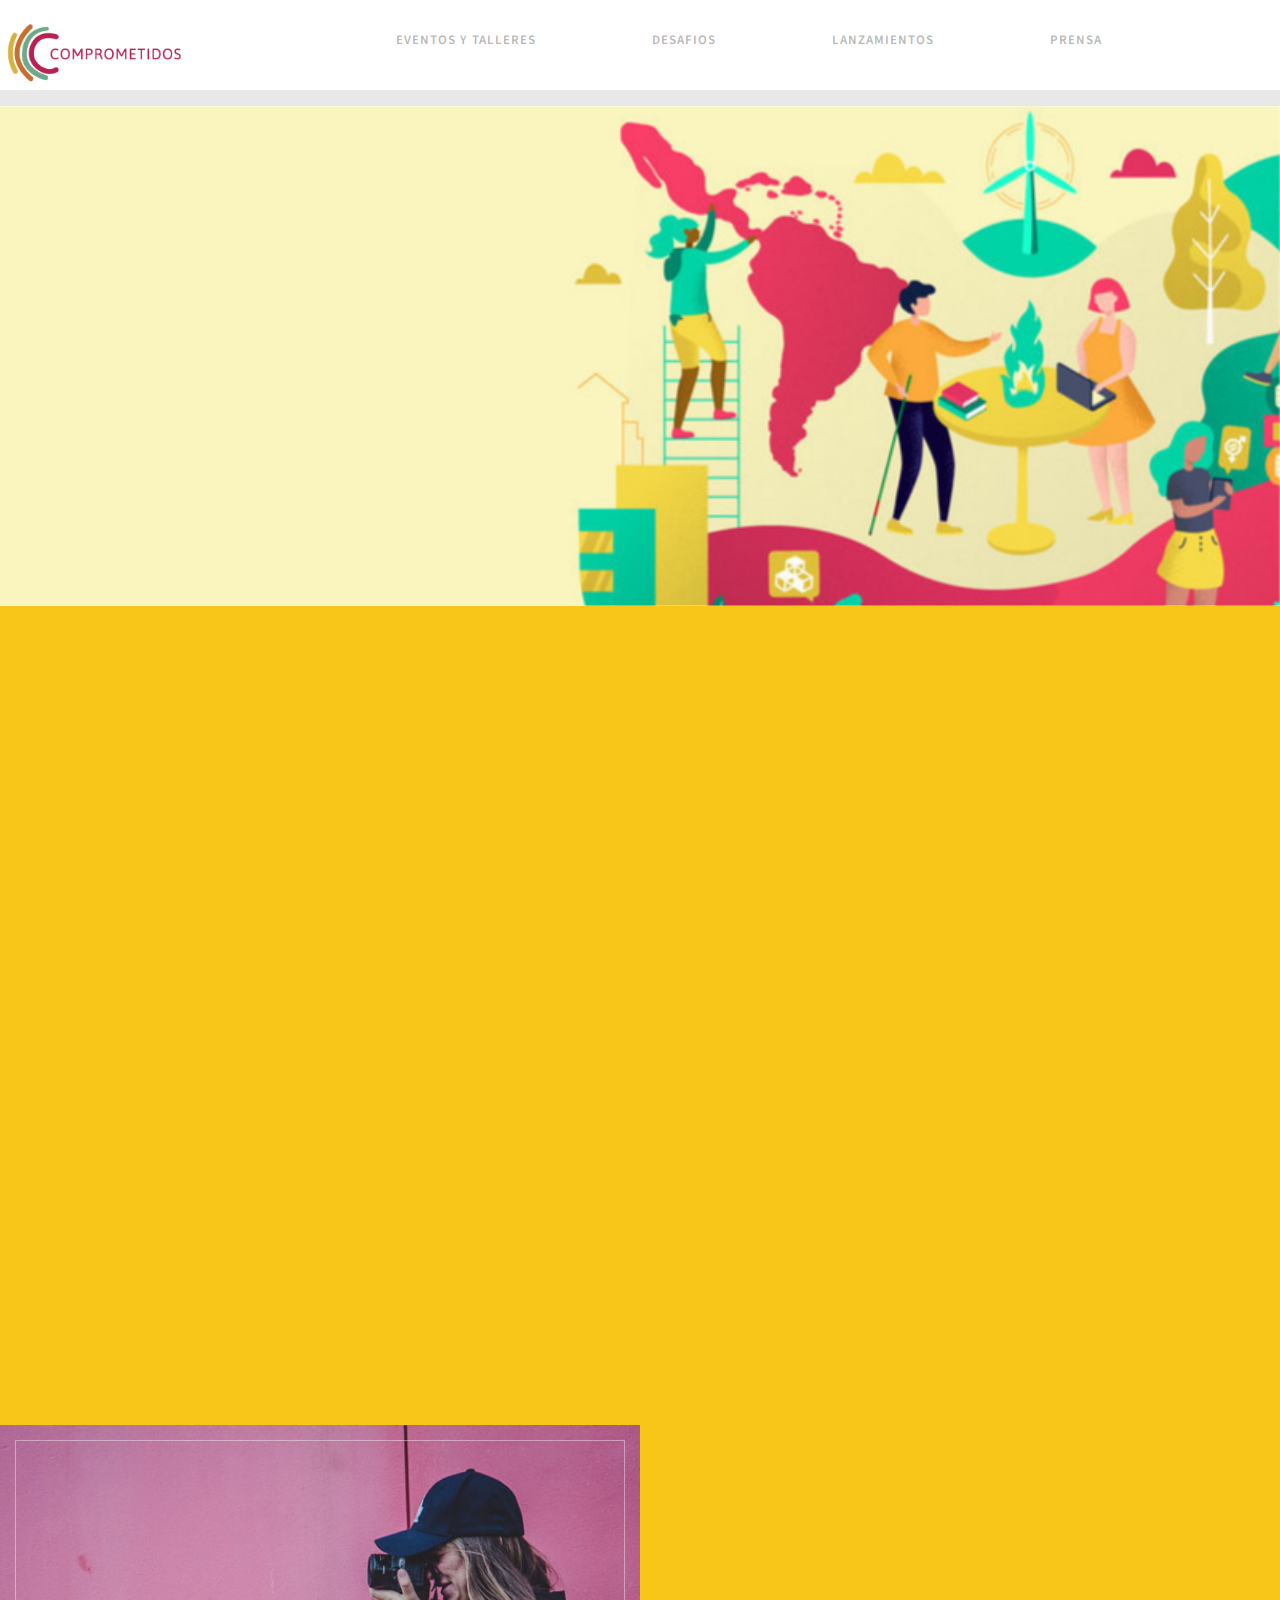
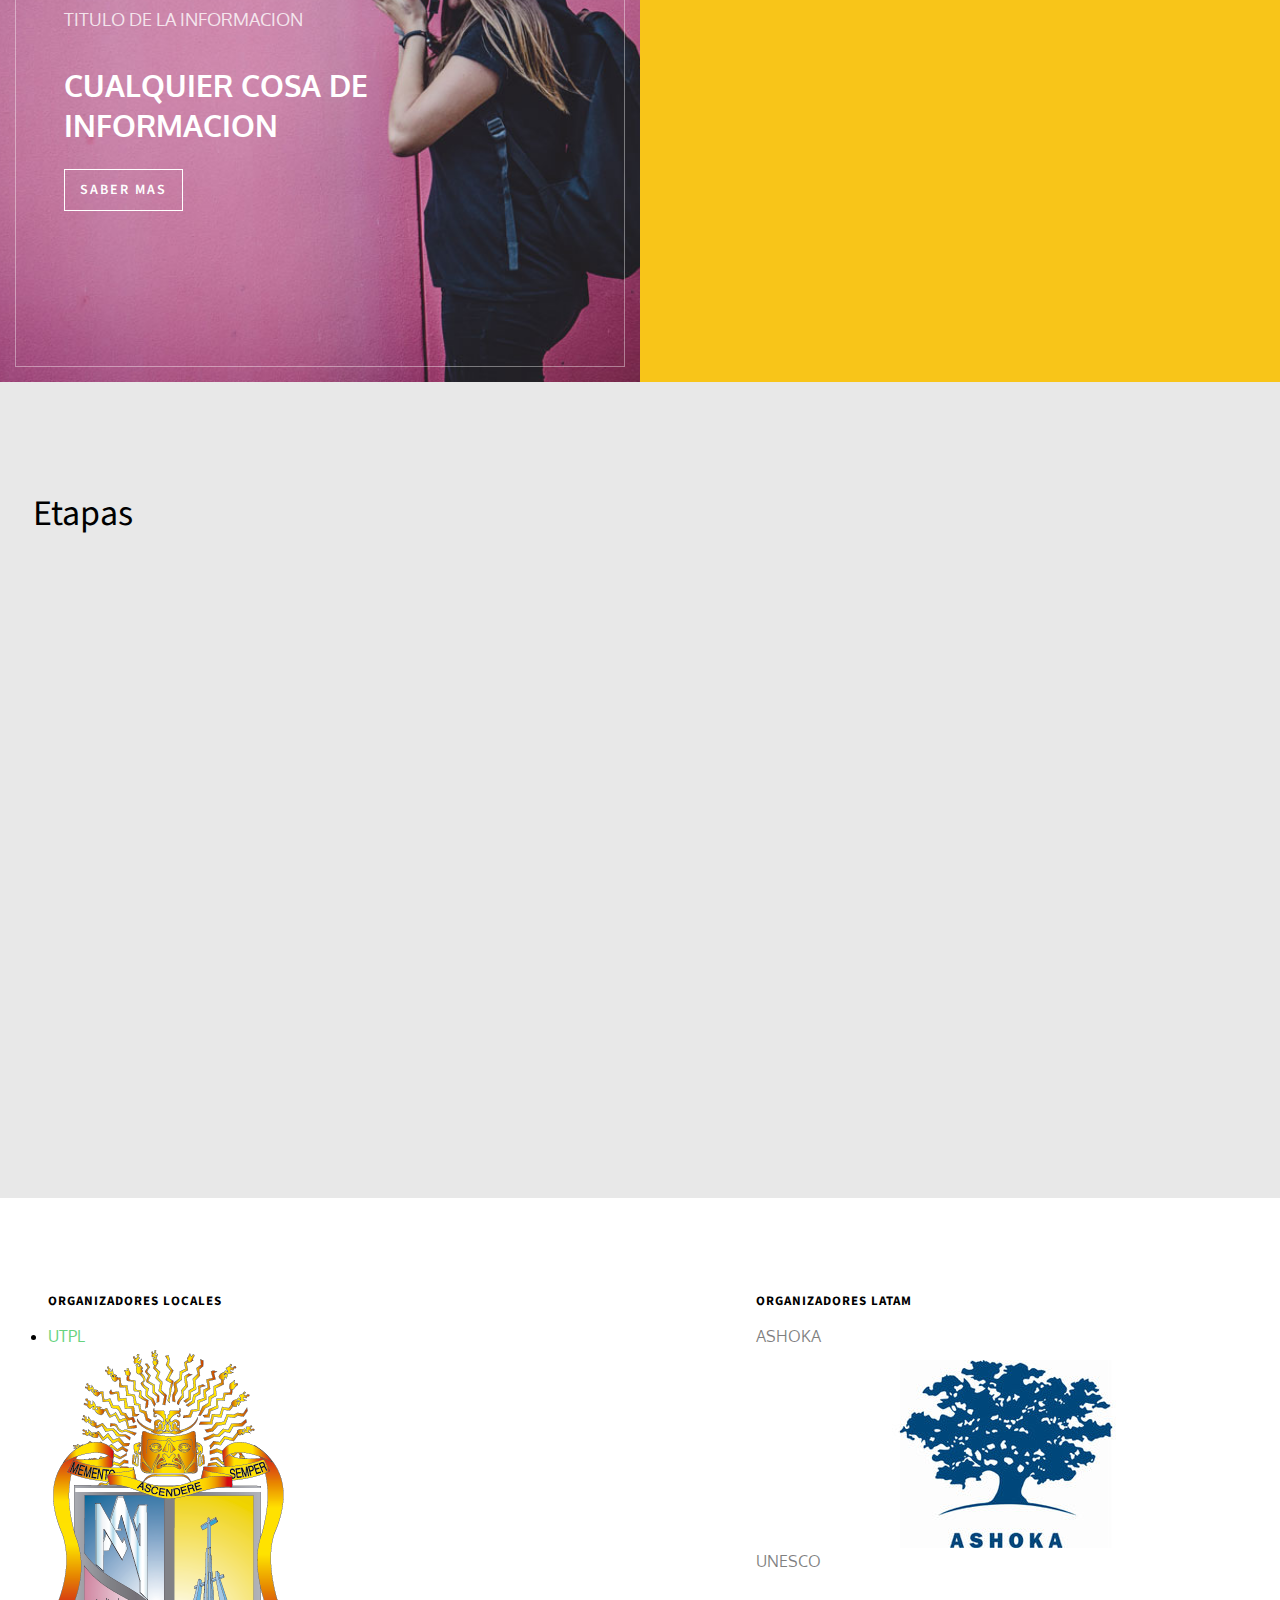
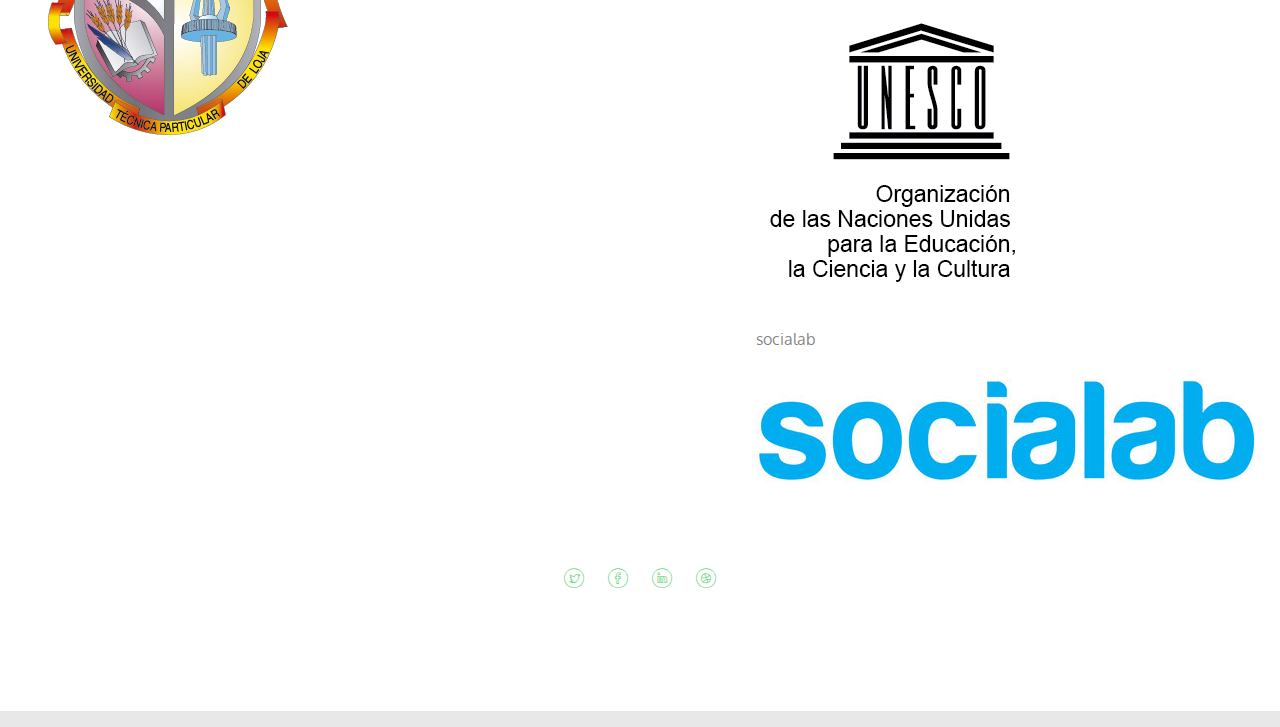
<file: index.html>
<!DOCTYPE HTML>
<html lang="en">
	<head>
	<meta charset="utf-8">
	<meta http-equiv="X-UA-Compatible" content="IE=edge">
	<link rel="shortcut icon" type="image/x-icon" href="images/indice.png">
	<title> Estamos Comprometidos</title>


  	<!-- Facebook and Twitter integration -->
	<meta property="og:title" content=""/>
	<meta property="og:image" content=""/>
	<meta property="og:url" content=""/>
	<meta property="og:site_name" content=""/>
	<meta property="og:description" content=""/>
	<meta name="twitter:title" content="" />
	<meta name="twitter:image" content="" />
	<meta name="twitter:url" content="" />
	<meta name="twitter:card" content="" />

	<link href="https://fonts.googleapis.com/css?family=Oxygen:300,400" rel="stylesheet">
	<link href="https://fonts.googleapis.com/css?family=Source+Sans+Pro:400,600,700" rel="stylesheet">

	<!-- Animate.css -->
	<link rel="stylesheet" href="css/animate.css">
	<!-- Icomoon Icon Fonts-->
	<link rel="stylesheet" href="css/icomoon.css">
	<!-- Bootstrap  -->
	<link rel="stylesheet" href="css/bootstrap.css">

	<!-- Magnific Popup -->
	<link rel="stylesheet" href="css/magnific-popup.css">

	<!-- Flexslider  -->
	<link rel="stylesheet" href="css/flexslider.css">

	<!-- Theme style  -->
	<link rel="stylesheet" href="css/style.css">


	<script src="js/modernizr-2.6.2.min.js"></script>
	<script src="js/modernizr.js"></script>
	<script src="js/respond.min.js"></script>


	</head>
	<body>

	<div class="fh5co-loader"></div>

	<div id="page">
	<nav class="fh5co-nav" role="navigation">
		<div class="container-wrap">
			<div class="top-menu">
				<div class="row">
					<div class="col-xs-2">
						<img class="Header-branding-logo"src="images/icono.png" alt="Estamos Comprometidos">
					</div>
					<div class="col-xs-10 text-right menu-1">
						<ul>
							<li><a href="evento.html">Eventos Y Talleres</a></li>
							<li><a href="desafio.html">Desafios</a></li>
							<li><a href="login.html">Lanzamientos</a></li>
							<li><a href="#">Prensa</a></li>
						</ul>
					</div>
				</div>

			</div>
		</div>
	</nav>
	<div class="container-wrap">
		<aside id="fh5co-hero">
			<div class="flexslider">
				<ul class="slides">
			   	<li class="tam"style="background-image: url(images/fondo1.jpg);">
			   		<div class="overlay-gradient"></div>
			   		<div class="container-fluid">
			   			<div class="row">
				   			<div class="col-md-6 col-md-offset-3 col-md-pull-3 slider-text">
				   				<div class="slider-text-inner">
				   					<h1>¡ Tu actitud transforma!</h1>
										<h2>Buscamos jóvenes ecuatorianos que se comprometan con su realidad y propongan
											iniciativas que impacten en sus comunidades y aporten a los
											Objetivos de desarrollo sostenible. </h2>
				   				</div>
				   			</div>
				   		</div>
			   		</div>
			   	</li>

			  	</ul>
		  	</div>
		</aside>

		<div id="fh5co-work" class="fh5co-light-grey">
			<div class="row animate-box">
				<div class="col-md-6 col-md-offset-3 text-center fh5co-heading">
					<h1>Tu idea contribuye a los
						Objetivos de Desarrollo
Sostenible</h1>
					<p>COMPROMETIDOS es un movimiento de jóvenes latinoamericanos
que buscan generar un cambio positivo por medio de iniciativas
innovadoras a partir de su involucramiento con los 17 Objetivos de
Desarrollo Sostenible-ODS.</p>
				</div>
			</div>
			<div class="row">
				<div class="col-md-4 text-center animate-box">
				<!--	<a href="work-single.html" class="work"  style="background-image: url(images/portfolio-1.jpg);">-->
				<img class="work"src="images/portfolio-1.jpg" alt="">
						<div class="desc">
							<h3>Nombre</h3>
						</div>
					</a>
				</div>
				<div class="col-md-4 text-center animate-box">
					<!--<a href="work-single.html" class="work" style="background-image: url(images/portfolio-2.jpg);">-->
						<img class="work"src="images/portfolio-2.jpg" alt="">
						<div class="desc">
							<h3>nombre</h3>

						</div>
					</a>
				</div>
				<div class="col-md-4 text-center animate-box">
					<!-- a href="work-single.html" class="work" style="background-image: url(images/portfolio-3.jpg);">-->
						<img class="work" src="images/portfolio-3.jpg" alt="">
						<div class="desc">
							<h3>nombre</h3>
						</div>
					</a>
				</div>
			</div>
		</div>



		<div id="fh5co-blog" class="blog-flex">
			<div class="featured-blog" style="background-image: url(images/blog-1.jpg);">
				<div class="desc-t">
					<div class="desc-tc">
						<span class="featured-head">TITULO DE LA INFORMACION</span>
						<h3><a href="#">CUALQUIER COSA DE INFORMACION</a></h3>
						<span><a href="#" class="read-button">Saber mas</a></span>
					</div>
				</div>
			</div>
			<div class="blog-entry fh5co-light-grey">
				<div class="row animate-box">
					<div class="col-md-12">
						<h2>FOTOS</h2>
					</div>
				</div>
				<div class="row">
					<div class="col-md-12 animate-box">
						<a href="#" class="blog-post">
							<span class="img" style="background-image: url(images/blog-2.jpg);"></span>
							<div class="desc">
								<h3>mensaje</h3>
								<span class="cat">     </span>
							</div>
						</a>
					</div>
					<div class="col-md-12 animate-box">
						<a href="#" class="blog-post">
							<span class="img" style="background-image: url(images/blog-1.jpg);"></span>
							<div class="desc">
								<h3>mensaje</h3>
								<span class="cat">    </span>
							</div>
						</a>
					</div>
					<div class="col-md-12 animate-box">
						<a href="#" class="blog-post">
							<span class="img" style="background-image: url(images/blog-3.jpg);"></span>
							<div class="desc">
								<h3>mensaje</h3>
								<span class="cat">     </span>
							</div>
						</a>
					</div>
				</div>
			</div>
		</div>
	</div><!-- END container-wrap -->


	<div id="fh5co-services">
		<div class="row">
			<h1>Etapas</h1>
			<div class="col-md-4 text-center animate-box">

				<div class="services">
					<span class="icon">
						<img src="images/subituidea.png" alt="">
					</span>
					<div class="desc">

						<h3><a href="#">IDEALIZACION(mayo y junio 2019)</a></h3>
						<p>Lanzamientos de Comprometidos 2019 e invitaciòn a la presentaciòn de proyectos del Ecuador.</p>
					</div>
				</div>
			</div>
			<div class="col-md-4 text-center animate-box">
				<div class="services">
					<span class="icon">
						<img src="images/Profundiza.png" alt="">
					</span>
					<div class="desc">
						<h3><a href="#">PROFUNDIZACIÒN (julio 2019)</a></h3>
						<p>Trabajo sobre los proyectos presentados a travèz de mentorìas online.</p>
					</div>
				</div>
			</div>
			<div class="col-md-4 text-center animate-box">
				<div class="services">
					<span class="icon">
						<img src="images/Cocreacion.png" alt="">
					</span>
					<div class="desc">
						<h3><a href="#">COCREACIÒN(septiembre 2019)</a></h3>
						<p>Mentorìas con universidades para mejorar y profundizare las propuestas seleccionadas.</p>
					</div>
				</div>
			</div>
			<div class="col-md-4 text-center animate-box">
				<div class="services">
					<span class="icon">
						<img src="images/Aceleracion.png" alt="">
					</span>
					<div class="desc">
						<h3><a href="#">ENCUENTRO LOJA(octubre 2019</a></h3>
						<p>Objetivo:Generar intercambio y brindar herramientas para empoderar a los jovenes como agentes de cambio.</p>
					</div>
				</div>
			</div>
		</div>
	</div>



	<div class="container-wrap">
		<footer id="fh5co-footer" role="contentinfo">
			<div class="row">
				<div class="col-md-3 fh5co-widget">
					<h4>Organizadores Locales</h4>
					<li><a href="https://www.utpl.edu.ec/">UTPL</a></li>
					<img src="images/utpl.png" alt="">
				</div>
				<div class="col-md-3 col-md-push-1">
					<h4>Organizadores Latam</h4>
					<ul class="fh5co-footer-links">
						<li><a href="https://www.ashoka.org/es-VE/home">ASHOKA</a></li>
						<img src="images/logo-Ashoka.jpg" alt="">
						<li><a href="https://es.unesco.org/">UNESCO</a></li>
						<img src="images/UNESCO.png" alt="">
						<li><a href="https://socialab.com/uy/">socialab</a></li>
						<img src="images/Logo_socala.jpg" alt="">
					</ul>
				</div>

			</div>



			<div class="row copyright">
				<div class="col-md-12 text-center">
						<ul class="fh5co-social-icons">
							<li><a href="#"><i class="icon-twitter"></i></a></li>
							<li><a href="#"><i class="icon-facebook"></i></a></li>
							<li><a href="#"><i class="icon-linkedin"></i></a></li>
							<li><a href="#"><i class="icon-dribbble"></i></a></li>
						</ul>
					</p>
				</div>
			</div>
		</footer>
	</div><!-- END container-wrap -->
	</div>

	<div class="gototop js-top">
		<a href="#" class="js-gotop"><i class="icon-arrow-up2"></i></a>
	</div>

	<!-- jQuery -->
	<script src="js/jquery.min.js"></script>
	<!-- jQuery Easing -->
	<script src="js/jquery.easing.1.3.js"></script>
	<!-- Bootstrap -->
	<script src="js/bootstrap.min.js"></script>
	<!-- Waypoints -->
	<script src="js/jquery.waypoints.min.js"></script>
	<!-- Flexslider -->
	<script src="js/jquery.flexslider-min.js"></script>
	<!-- Magnific Popup -->
	<script src="js/jquery.magnific-popup.min.js"></script>
	<script src="js/magnific-popup-options.js"></script>
	<!-- Counters -->
	<script src="js/jquery.countTo.js"></script>
	<!-- Main -->
	<script src="js/main.js"></script>

	</body>
</html>
</file>
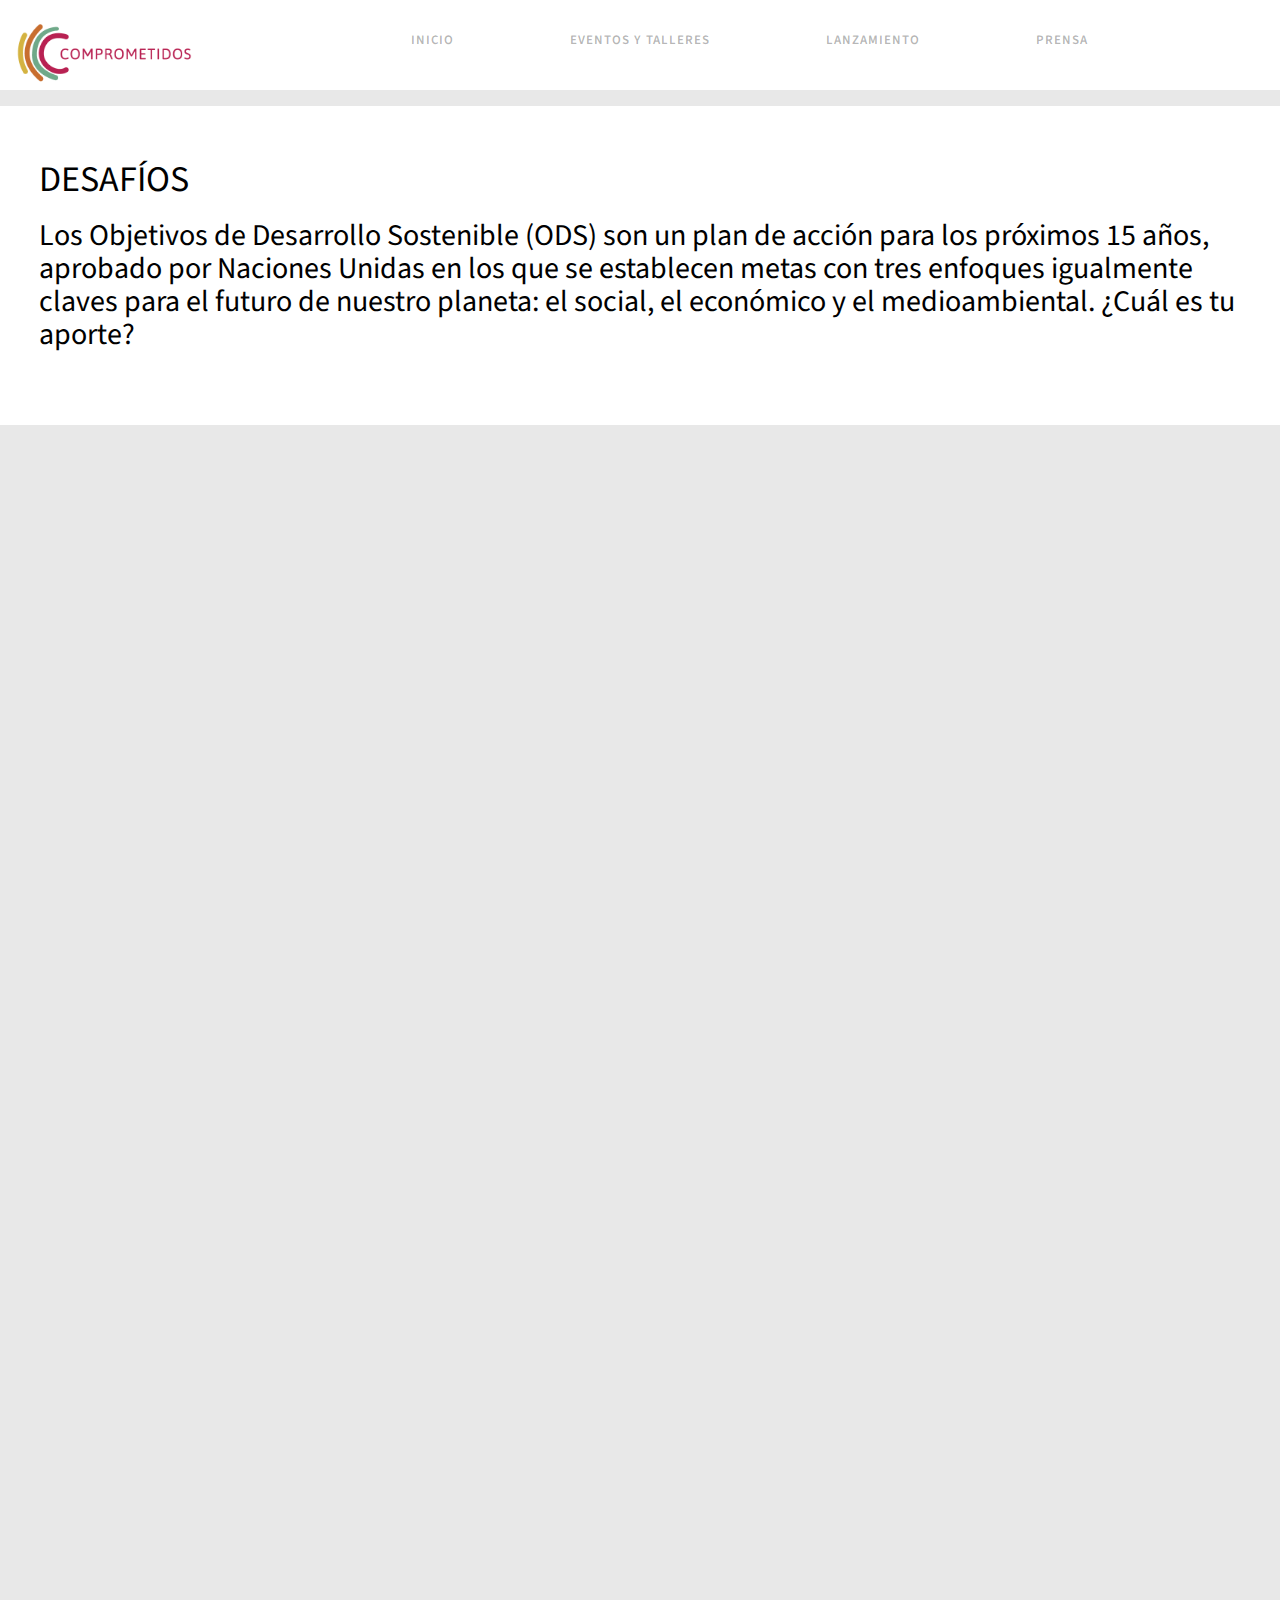
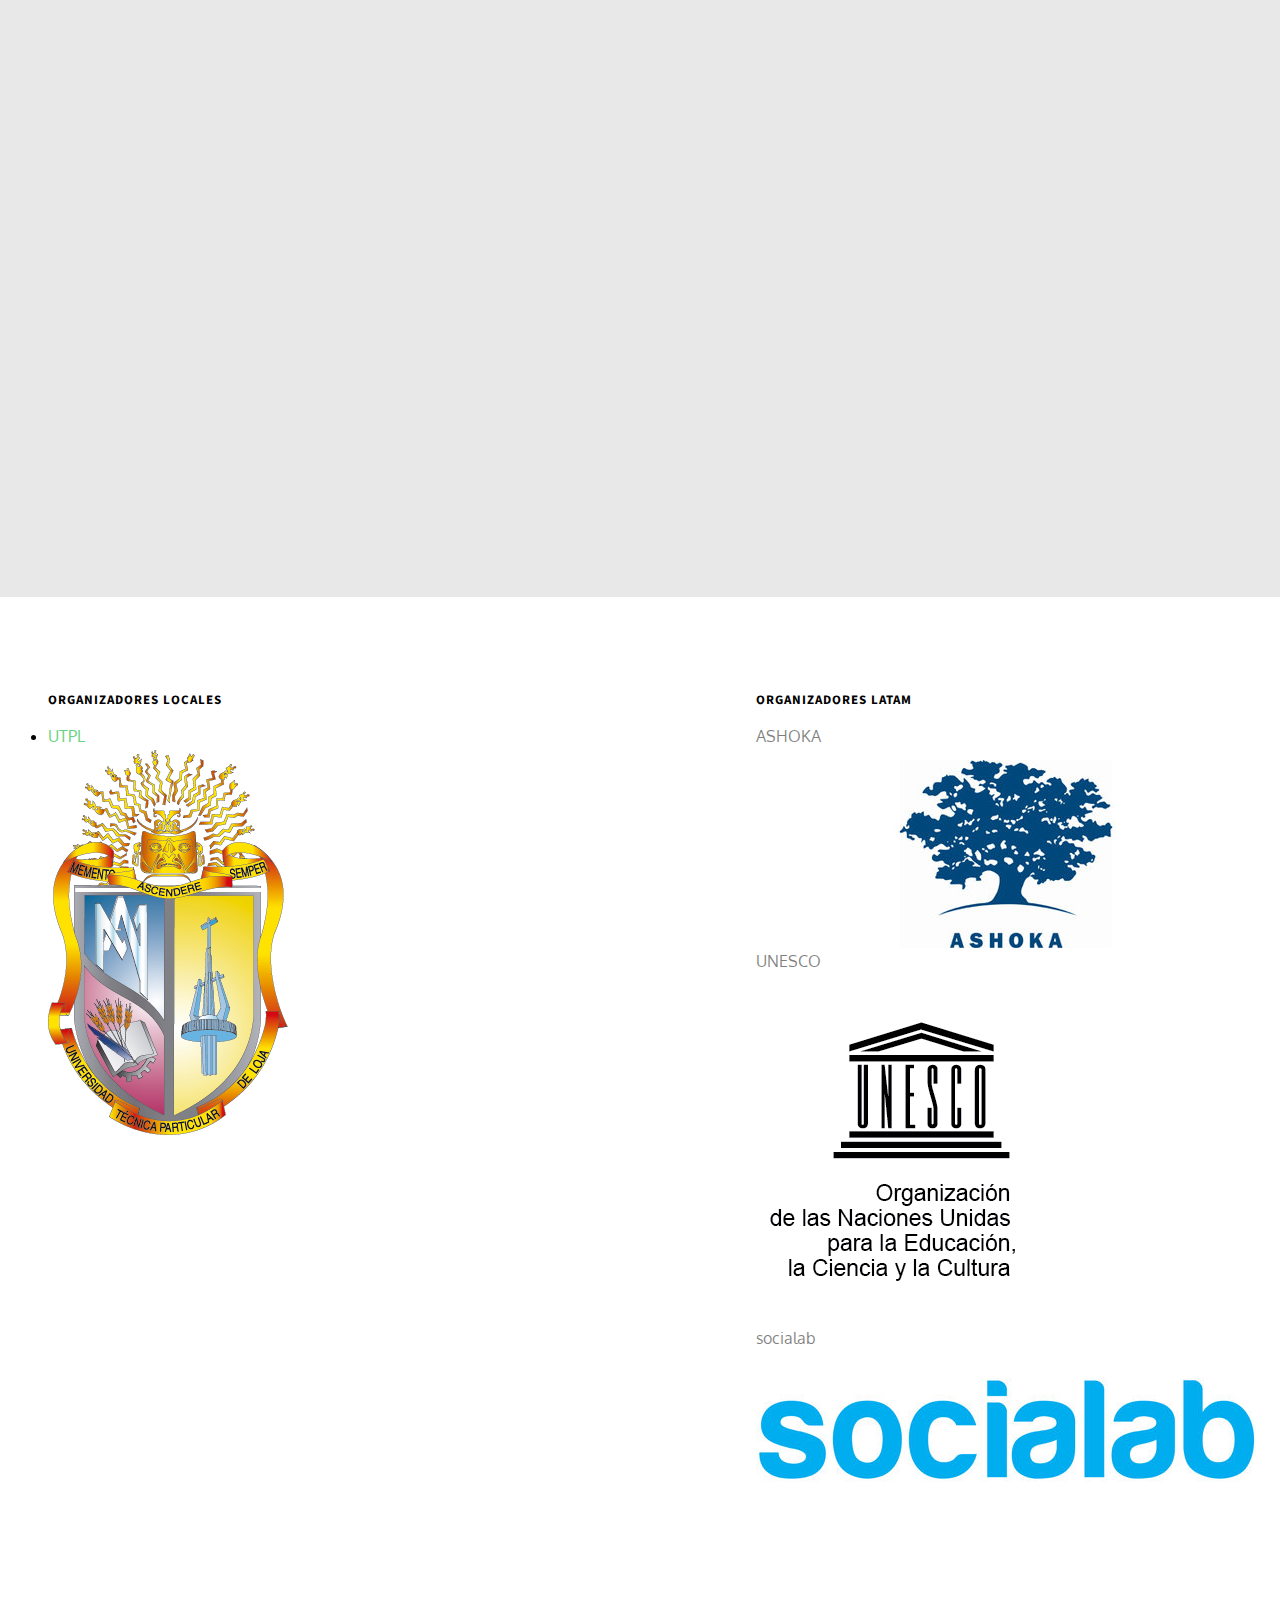
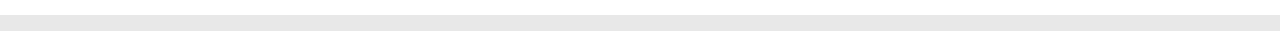
<file: desafio.html>
<!DOCTYPE HTML>
<html>
	<head>
	<meta charset="utf-8">
	<meta http-equiv="X-UA-Compatible" content="IE=edge">
	<title>Comprometidos Ecuador</title>
	<meta name="viewport" content="width=device-width, initial-scale=1">


	<meta property="og:title" content=""/>
	<meta property="og:image" content=""/>
	<meta property="og:url" content=""/>
	<meta property="og:site_name" content=""/>
	<meta property="og:description" content=""/>
	<meta name="twitter:title" content="" />
	<meta name="twitter:image" content="" />
	<meta name="twitter:url" content="" />
	<meta name="twitter:card" content="" />

	<link href="https://fonts.googleapis.com/css?family=Oxygen:300,400" rel="stylesheet">
	<link href="https://fonts.googleapis.com/css?family=Source+Sans+Pro:400,600,700" rel="stylesheet">

	<!-- Animate.css -->
	<link rel="stylesheet" href="css/animate.css">
	<!-- Icomoon Icon Fonts-->
	<link rel="stylesheet" href="css/icomoon.css">
	<!-- Bootstrap  -->
	<link rel="stylesheet" href="css/bootstrap.css">

	<!-- Magnific Popup -->
	<link rel="stylesheet" href="css/magnific-popup.css">

	<!-- Flexslider  -->
	<link rel="stylesheet" href="css/flexslider.css">

	<!-- Theme style  -->
	<link rel="stylesheet" href="css/style.css">

	<!-- Modernizr JS -->
	<script src="js/modernizr-2.6.2.min.js"></script>
	<!-- FOR IE9 below -->
	<!--[if lt IE 9]>
	<script src="js/respond.min.js"></script>
	<![endif]-->

	</head>
	<body>

	<div class="fh5co-loader"></div>

	<div id="page">
	<nav class="fh5co-nav" role="navigation">
		<div class="container-wrap">
			<div class="top-menu">
				<div class="row">
					<div class="col-xs-2">
							<div id="fh5co-logo"> <a href="index.html">	<img class="Header-branding-logo"src="images/icono.png" alt="Estamos Comprometidos"></a></div>
					</div>
					<div class="col-xs-10 text-right menu-1">
						<ul>
							<li><a href="index.html">Inicio</a></li>
								<li><a href="evento.html">Eventos y Talleres</a></li>
							<li><a href="#">Lanzamiento</a></li>
							<li><a href="#">Prensa</a></li>
						</ul>
					</div>
				</div>

			</div>
		</div>
	</nav>
	<div class="container-wrap">

			<div class="flexslider">
			   		<div class="overlay-gradient"></div>
		   			<div class="row">
			   			<div class="dimencion">
			   					<h1>DESAFÍOS</h1>
									<h2>Los Objetivos de Desarrollo Sostenible (ODS) son un plan de acción para los próximos 15 años, aprobado por Naciones Unidas en los que  se establecen metas con tres enfoques igualmente claves para el futuro de nuestro planeta: el social, el económico y el medioambiental. ¿Cuál es tu aporte?</h2>
			   			</div>
			   		</div>
		  	</div>
				</div>

		<div id="fh5co-work">
			<div class="row">
				<div class="col-md-4 text-center animate-box">
					<a class="work" style="background-image: url(images/d1.png);">
						<div class="desc">
							<h3>PONER FIN A LA POBREZA EN TODAS SUS FORMAS EN TODO EL MUNDO.</h3>
						</div>
					</a>
				</div>
				<div class="col-md-4 text-center animate-box">
					<a class="work" style="background-image: url(images/d2.png);">
						<div class="desc">
							<h3>PONER FIN AL HAMBRE Y DESNUTRICIÓN, VELAR  POR EL ACCESO DE TODAS LAS PERSONAS A UNA ALIMENTACIÓN SUFICIENTE Y NUTRITIVA.</h3>
						</div>
					</a>
				</div>
				<div class="col-md-4 text-center animate-box">
					<a class="work" style="background-image: url(images/d3.png);">
						<div class="desc">
							<h3>ALCANZAR UNA COBERTURA UNIVERSAL DE SALUD Y FACILITAR MEDICAMENTOS Y VACUNAS SEGURAS Y ASEQUIBLES PARA TODOS/AS.</h3>
						</div>
					</a>
				</div>
				<div class="col-md-4 text-center animate-box">
					<a class="work" style="background-image: url(images/d4.png);">
						<div class="desc">
							<h3>UNA EDUCACIÓN INCLUSIVA Y DE CALIDAD, ASEGURANDO QUE TODOS LOS NIÑOS Y NIÑAS COMPLETEN SU EDUCACIÓN PRIMARIA Y SECUNDARIA PARA EL 2030.</h3>
						</div>
					</a>
				</div>
				<div class="col-md-4 text-center animate-box">
					<a class="work" style="background-image: url(images/d5.png);">
						<div class="desc">
							<h3>PONER FIN A TODAS LAS FORMAS DE DISCRIMINACIÓN CONTRA LAS MUJERES Y NIÑAS.</h3>
						</div>
					</a>
				</div>
				<div class="col-md-4 text-center animate-box">
					<a class="work" style="background-image: url(images/d6.png);">
						<div class="desc">
							<h3>GARANTIZAR EL ACCESO UNIVERSAL AL AGUA POTABLE SEGURA Y ASEQUIBLE PARA TODOS/AS. </h3>
						</div>
					</a>
				</div>
				<div class="col-md-4 text-center animate-box">
					<a class="work" style="background-image: url(images/d7.png);">
						<div class="desc">
							<h3>ACCESO UNIVERSAL A ELECTRICIDAD ASEQUIBLE PARA TODOS/AS, ESTIMULANDO EL USO DE FUENTES DE ENERGÍA LIMPIA, COMO LA SOLAR, EÓLICA Y TERMAL.</h3>
						</div>
					</a>
				</div>

				<div class="col-md-4 text-center animate-box">
					<a class="work" style="background-image: url(images/d8.png);">
						<div class="desc">
							<h3>ESTIMULAR EL CRECIMIENTO ECONÓMICO SOSTENIBLE MEDIANTE EL AUMENTO DE  LOS NIVELES DE PRODUCTIVIDAD Y LA INNOVACIÓN TECNOLÓGICA. ERRADICAR EL TRABAJO FORZOSO, LA ESCLAVITUD Y EL TRÁFICO HUMANO.</h3>
						</div>
					</a>
				</div>

				<div class="col-md-4 text-center animate-box">
					<a class="work" style="background-image: url(images/d9.png);">
						<div class="desc">
							<h3>REDUCIR LA BRECHA DIGITAL, GARANTIZAR EL ACCESO IGUALITARIO A LA INFORMACIÓN Y EL CONOCIMIENTO, Y PROMOVER LA INNOVACIÓN Y EL EMPRENDIMIENTO.</h3>
						</div>
					</a>
				</div>

				<div class="col-md-4 text-center animate-box">
					<a class="work" style="background-image: url(images/d10.png);">
						<div class="desc">
							<h3>FRENAR EL AUMENTO DE DISPARIDADES EMPODERANDO AL PERCENTIL INFERIOR DE LA ESCALA DE INGRESOS. PROMOVER LA INCLUSIÓN ECONÓMICA DE TODOS/AS, INDEPENDIENTEMENTE DE SU GÉNERO, RAZA O ETNIA.</h3>
						</div>
					</a>
				</div>

				<div class="col-md-4 text-center animate-box">
					<a class="work" style="background-image: url(images/d11.png);">
						<div class="desc">
							<h3>ACCESO A VIVIENDAS SEGURAS Y ASEQUIBLES Y EL MEJORAMIENTO DE LOS ASENTAMIENTOS MARGINALES.</h3>
						</div>
					</a>
				</div>

				<div class="col-md-4 text-center animate-box">
					<a class="work" style="background-image: url(images/d12.png);">
						<div class="desc">
							<h3>GESTIÓN EFICIENTE DE LOS RECURSOS NATURALES, REDUCIR EL DESPERDICIO DE ALIMENTOS Y CREAR CADENAS DE PRODUCCIÓN Y SUMINISTRO MÁS EFICIENTES. </h3>
						</div>
					</a>
				</div>

				<div class="col-md-4 text-center animate-box">
					<a class="work" style="background-image: url(images/d13.png);">
						<div class="desc">
							<h3>REALIZAR ESFUERZOS DESTINADOS A REDUCIR EL RIESGO DE DESASTRES, COMBATIR EL CAMBIO CLIMÁTICO Y SUS EFECTOS.  </h3>
						</div>
					</a>
				</div>

				<div class="col-md-4 text-center animate-box">
					<a class="work" style="background-image: url(images/d14.png);">
						<div class="desc">
							<h3>ORDENAR Y PROTEGER DE MANERA SOSTENIBLE LOS ECOSISTEMAS MARINOS Y COSTEROS DE LA CONTAMINACIÓN TERRESTRE, ASÍ COMO MEJORAR LA CONSERVACIÓN Y EL USO SOSTENIBLE DE  DE LOS RECURSOS OCÉANICOS.</h3>
						</div>
					</a>
				</div>

				<div class="col-md-4 text-center animate-box">
					<a class="work" style="background-image: url(images/d15.png);">
						<div class="desc">
							<h3>DETENER LA DEFORESTACIÓN, CONSERVAR Y RECUPERAR EL USO DE ECOSISTEMAS TERRESTRES, REDUCIR LA PÉRDIDA DE HÁBITATS NATURALES Y LA BIODIVERSIDAD.</h3>
						</div>
					</a>
				</div>

				<div class="col-md-4 text-center animate-box">
					<a class="work" style="background-image: url(images/d16.png);">
						<div class="desc">
							<h3>REDUCIR SUSTANCIALMENTE TODAS LAS FORMAS DE VIOLENCIA.</h3>
						</div>
					</a>
				</div>

				<div class="col-md-4 text-center animate-box">
					<a class="work" style="background-image: url(images/d17.png);">
						<div class="desc">
							<h3>COMPROMISO A FAVOR DE LA GENERACIÓN DE ALIANZAS MUNDIALES Y COOPERACIÓN.</h3>
						</div>
					</a>
				</div>
				</div>
			</div>
		</div>
	</div><!-- END container-wrap -->

	<div class="container-wrap">
		<footer id="fh5co-footer" role="contentinfo">
			<div class="row">
				<div class="col-md-3 fh5co-widget">
					<h4>Organizadores Locales</h4>
					<li><a href="https://www.utpl.edu.ec/">UTPL</a></li>
					<img src="images/utpl.png" alt="">
				</div>
				<div class="col-md-3 col-md-push-1">
					<h4>Organizadores Latam</h4>
					<ul class="fh5co-footer-links">
						<li><a href="https://www.ashoka.org/es-VE/home">ASHOKA</a></li>
						<img src="images/logo-Ashoka.jpg" alt="">
						<li><a href="https://es.unesco.org/">UNESCO</a></li>
						<img src="images/UNESCO.png" alt="">
						<li><a href="https://socialab.com/uy/">socialab</a></li>
						<img src="images/Logo_socala.jpg" alt="">
					</ul>
				</div>

			</div>

	<div class="gototop js-top">
		<a href="#" class="js-gotop"><i class="icon-arrow-up2"></i></a>
	</div>

	<!-- jQuery -->
	<script src="js/jquery.min.js"></script>
	<!-- jQuery Easing -->
	<script src="js/jquery.easing.1.3.js"></script>
	<!-- Bootstrap -->
	<script src="js/bootstrap.min.js"></script>
	<!-- Waypoints -->
	<script src="js/jquery.waypoints.min.js"></script>
	<!-- Flexslider -->
	<script src="js/jquery.flexslider-min.js"></script>
	<!-- Magnific Popup -->
	<script src="js/jquery.magnific-popup.min.js"></script>
	<script src="js/magnific-popup-options.js"></script>
	<!-- Counters -->
	<script src="js/jquery.countTo.js"></script>
	<!-- Main -->
	<script src="js/main.js"></script>

	</body>
</html>
</file>
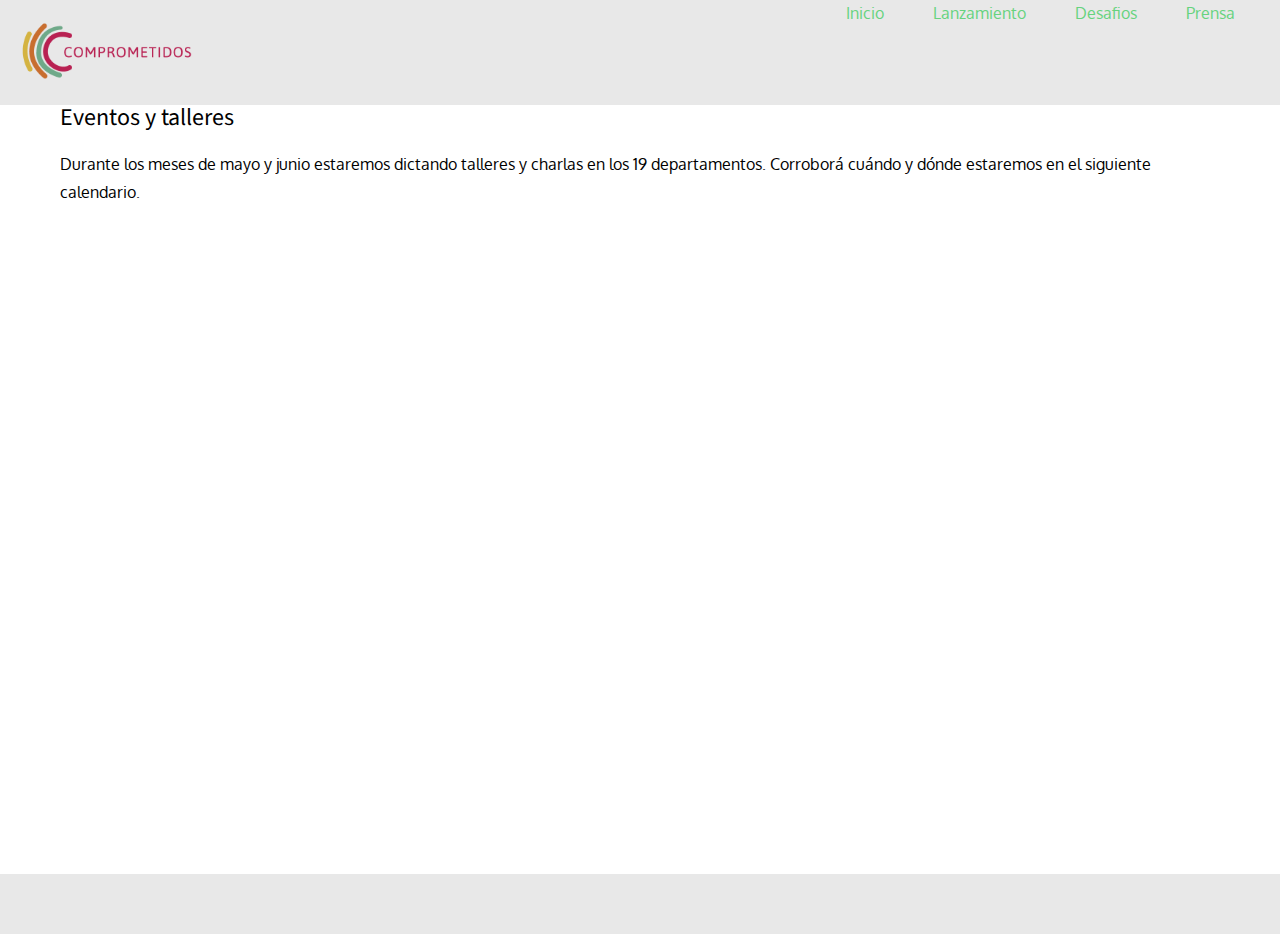
<file: evento.html>
<!DOCTYPE HTML>
<html>
	<head>
	<meta charset="utf-8">
	<meta http-equiv="X-UA-Compatible" content="IE=edge">
	<title>Comprometidos Ecuador </title>


  	<!-- Facebook and Twitter integration -->
	<meta property="og:title" content=""/>
	<meta property="og:image" content=""/>
	<meta property="og:url" content=""/>
	<meta property="og:site_name" content=""/>
	<meta property="og:description" content=""/>
	<meta name="twitter:title" content="" />
	<meta name="twitter:image" content="" />
	<meta name="twitter:url" content="" />
	<meta name="twitter:card" content="" />

	<link href="https://fonts.googleapis.com/css?family=Oxygen:300,400" rel="stylesheet">
	<link href="https://fonts.googleapis.com/css?family=Source+Sans+Pro:400,600,700" rel="stylesheet">


	<!-- Bootstrap  -->
	<link rel="stylesheet" href="css/bootstrap.css">




	<!-- Theme style  -->
	<link rel="stylesheet" href="css/style.css">

<script src="js/modernizr-2.6.2.min.js"></script>

	</head>
	<body>

		<div class="col-xs-2">
			<div id="fh5co-logo"> <a href="index.html">	<img class="Header-branding-logo"src="images/icono.png" alt="Estamos Comprometidos"></a></div>
		</div>
		<div id="menu">
			<ul>
				<li ><a href="index.html">Inicio</a></li>
				<li ><a href="index.html">Lanzamiento</a></li>
				<li ><a href="desafio.html">Desafios</a></li>
				<li ><a href="index.html">Prensa</a></li>
			</ul>
		</div>
	</div>
	<div class="vacio">

	</div>
		<div class="container-wrap">
			<div class="texoCalen">
						<h3>Eventos y talleres</h3>
						<p>Durante los meses de mayo y junio estaremos dictando talleres y charlas en los 19 departamentos. Corroborá cuándo y dónde estaremos en el siguiente calendario.</p>
						<div class="calendario">
							<iframe src="https://calendar.google.com/calendar/embed?showPrint=0&amp;height=600&amp;wkst=1&amp;bgcolor=%23FFFFFF&amp;src=14afnlmlekudql5i6urbpim38k%40group.calendar.google.com&amp;color=%23333333&amp;ctz=America%2FGuayaquil" style="border-width:0" width="1060" height="600" frameborder="0" scrolling="no"></iframe>
						</div>
		</div>
</div>

	<!-- jQuery -->
	<script src="js/jquery.min.js"></script>
	<!-- jQuery Easing -->
	<script src="js/jquery.easing.1.3.js"></script>
	<!-- Bootstrap -->
	<script src="js/bootstrap.min.js"></script>
	<!-- Waypoints -->
	<script src="js/jquery.waypoints.min.js"></script>
	<!-- Flexslider -->
	<script src="js/jquery.flexslider-min.js"></script>
	<!-- Magnific Popup -->
	<script src="js/jquery.magnific-popup.min.js"></script>
	<script src="js/magnific-popup-options.js"></script>
	<!-- Counters -->
	<script src="js/jquery.countTo.js"></script>
	<!-- Main -->
	<script src="js/main.js"></script>

	</body>
</html>
</file>
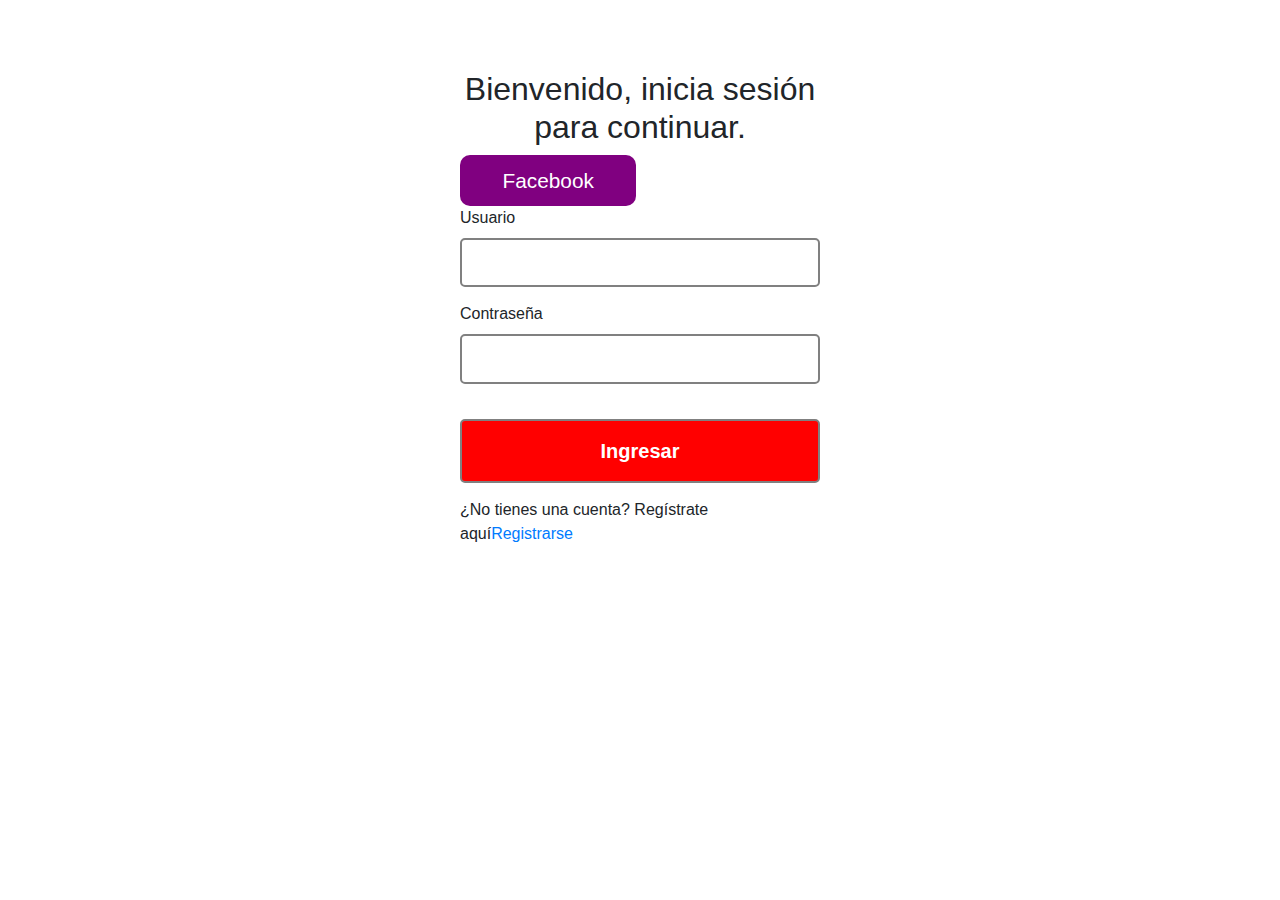
<file: login.html>
<!DOCTYPE html>
<html lang="en">
  <head>
    <meta charset="utf-8">
    <meta http-equiv="X-UA-Compatible" content="IE=edge">
  	<link rel="shortcut icon" type="image/x-icon" href="images/indice.png">
    <link href="https://stackpath.bootstrapcdn.com/bootstrap/4.3.1/css/bootstrap.min.css" rel="stylesheet" integrity="sha384-ggOyR0iXCbMQv3Xipma34MD+dH/1fQ784/j6cY/iJTQUOhcWr7x9JvoRxT2MZw1T" crossorigin="anonymous">

    <title>LOGIN</title>
    <style >
      *{
        box-sizing:border-box;
      }
      body{
        background:url (pic.jpeg);
        background-size:cover;
      }
      .wrap{
        max-width:400px;
        margin:auto;
        margin-top:50px;
        padding:20px;
        font-family:sans-serif;
        background:#fff;
        border-radius:10px;
      }
      .wrap h3{
        font-size:2em;
        text-align:center;
      }
      button{
        padding:10px;
        width:49%;
        box-sizing:border-box;
        border:none;
        font-size:1.3em;
        border-radius:10px;
      }
      button a{
        text-decoration:none;
        color:#fff;
      }
      button:nth-child(1){
        background:purple;
      }
      button:nth-child(2){
        background:green;
      }
      button:haver{
        background:rgba(0,0,0,0,6);
      }
      .fa{
        fant-size:1.3em;
        font-weight:bold;
      }
      from{
        margin-top:30px;
      }
      input[type="text"] ,input[type=password] ,input[type=submit] {
        width:100%;
        padding:10px;
        margin-bottom:15px;
        font-size:17px;
        border-radius:5px;
        outline:none;
        border:2px solid gray;
      }
      input[type=submit]{
        background:red;
        bordernone;
        color:#fff;
        font-size:20px;
        font-weight:bold;
        margin-top:20px;
        padding:15px;
      }
      input[type=submit]:hover{
         background:orange;
      }
    </style>
  </head>
  <body>
    <div class="wrap">
      <h3>Bienvenido, inicia sesión para continuar.</h3>
      <div class="social-media">
        <button ><a href="#"><i class="fa fa-facebook"></i>Facebook</a></button>
        
      </div>
          <form >
            <label >Usuario</label><br>
            <input type="text">
              <label >Contraseña</label><br>
            <input type="password">
            <input type="submit" name="" value="Ingresar">
          </form>
          <p> ¿No tienes una cuenta? Regístrate aquí<a href="#">Registrarse</a></p>

      </div>


  </body>
</html>
</file>
<file: css/icomoon.css>
@font-face {
  font-family: 'icomoon';
  src:  url('fonts/icomoon.eot?5j2n32');
  src:  url('fonts/icomoon.eot?5j2n32#iefix') format('embedded-opentype'),
    url('fonts/icomoon.ttf?5j2n32') format('truetype'),
    url('fonts/icomoon.woff?5j2n32') format('woff'),
    url('fonts/icomoon.svg?5j2n32#icomoon') format('svg');
  font-weight: normal;
  font-style: normal;
}

[class^="icon-"], [class*=" icon-"] {
  /* use !important to prevent issues with browser extensions that change fonts */
  font-family: 'icomoon' !important;
  speak: none;
  font-style: normal;
  font-weight: normal;
  font-variant: normal;
  text-transform: none;
  line-height: 1;

  /* Better Font Rendering =========== */
  -webkit-font-smoothing: antialiased;
  -moz-osx-font-smoothing: grayscale;
}

.icon-eye2:before {
  content: "\e064";
}
.icon-paper-clip:before {
  content: "\e065";
}
.icon-mail5:before {
  content: "\e066";
}
.icon-toggle:before {
  content: "\e067";
}
.icon-layout:before {
  content: "\e068";
}
.icon-link2:before {
  content: "\e069";
}
.icon-bell2:before {
  content: "\e06a";
}
.icon-lock3:before {
  content: "\e06b";
}
.icon-unlock:before {
  content: "\e06c";
}
.icon-ribbon2:before {
  content: "\e06d";
}
.icon-image2:before {
  content: "\e06e";
}
.icon-signal:before {
  content: "\e06f";
}
.icon-target3:before {
  content: "\e070";
}
.icon-clipboard3:before {
  content: "\e071";
}
.icon-clock3:before {
  content: "\e072";
}
.icon-watch:before {
  content: "\e073";
}
.icon-air-play:before {
  content: "\e074";
}
.icon-camera3:before {
  content: "\e075";
}
.icon-video2:before {
  content: "\e076";
}
.icon-disc:before {
  content: "\e077";
}
.icon-printer3:before {
  content: "\e078";
}
.icon-monitor:before {
  content: "\e079";
}
.icon-server:before {
  content: "\e07a";
}
.icon-cog2:before {
  content: "\e07b";
}
.icon-heart3:before {
  content: "\e07c";
}
.icon-paragraph:before {
  content: "\e07d";
}
.icon-align-justify:before {
  content: "\e07e";
}
.icon-align-left:before {
  content: "\e07f";
}
.icon-align-center:before {
  content: "\e080";
}
.icon-align-right:before {
  content: "\e081";
}
.icon-book2:before {
  content: "\e082";
}
.icon-layers2:before {
  content: "\e083";
}
.icon-stack2:before {
  content: "\e084";
}
.icon-stack-2:before {
  content: "\e085";
}
.icon-paper:before {
  content: "\e086";
}
.icon-paper-stack:before {
  content: "\e087";
}
.icon-search3:before {
  content: "\e088";
}
.icon-zoom-in2:before {
  content: "\e089";
}
.icon-zoom-out2:before {
  content: "\e08a";
}
.icon-reply2:before {
  content: "\e08b";
}
.icon-circle-plus:before {
  content: "\e08c";
}
.icon-circle-minus:before {
  content: "\e08d";
}
.icon-circle-check:before {
  content: "\e08e";
}
.icon-circle-cross:before {
  content: "\e08f";
}
.icon-square-plus:before {
  content: "\e090";
}
.icon-square-minus:before {
  content: "\e091";
}
.icon-square-check:before {
  content: "\e092";
}
.icon-square-cross:before {
  content: "\e093";
}
.icon-microphone:before {
  content: "\e094";
}
.icon-record:before {
  content: "\e095";
}
.icon-skip-back:before {
  content: "\e096";
}
.icon-rewind:before {
  content: "\e097";
}
.icon-play4:before {
  content: "\e098";
}
.icon-pause3:before {
  content: "\e099";
}
.icon-stop3:before {
  content: "\e09a";
}
.icon-fast-forward:before {
  content: "\e09b";
}
.icon-skip-forward:before {
  content: "\e09c";
}
.icon-shuffle2:before {
  content: "\e09d";
}
.icon-repeat:before {
  content: "\e09e";
}
.icon-folder2:before {
  content: "\e09f";
}
.icon-umbrella:before {
  content: "\e0a0";
}
.icon-moon:before {
  content: "\e0a1";
}
.icon-thermometer:before {
  content: "\e0a2";
}
.icon-drop:before {
  content: "\e0a3";
}
.icon-sun2:before {
  content: "\e0a4";
}
.icon-cloud3:before {
  content: "\e0a5";
}
.icon-cloud-upload2:before {
  content: "\e0a6";
}
.icon-cloud-download2:before {
  content: "\e0a7";
}
.icon-upload4:before {
  content: "\e0a8";
}
.icon-download4:before {
  content: "\e0a9";
}
.icon-location3:before {
  content: "\e0aa";
}
.icon-location-2:before {
  content: "\e0ab";
}
.icon-map3:before {
  content: "\e0ac";
}
.icon-battery:before {
  content: "\e0ad";
}
.icon-head:before {
  content: "\e0ae";
}
.icon-briefcase3:before {
  content: "\e0af";
}
.icon-speech-bubble:before {
  content: "\e0b0";
}
.icon-anchor2:before {
  content: "\e0b1";
}
.icon-globe2:before {
  content: "\e0b2";
}
.icon-box:before {
  content: "\e0b3";
}
.icon-reload:before {
  content: "\e0b4";
}
.icon-share3:before {
  content: "\e0b5";
}
.icon-marquee:before {
  content: "\e0b6";
}
.icon-marquee-plus:before {
  content: "\e0b7";
}
.icon-marquee-minus:before {
  content: "\e0b8";
}
.icon-tag:before {
  content: "\e0b9";
}
.icon-power2:before {
  content: "\e0ba";
}
.icon-command2:before {
  content: "\e0bb";
}
.icon-alt:before {
  content: "\e0bc";
}
.icon-esc:before {
  content: "\e0bd";
}
.icon-bar-graph:before {
  content: "\e0be";
}
.icon-bar-graph-2:before {
  content: "\e0bf";
}
.icon-pie-graph:before {
  content: "\e0c0";
}
.icon-star:before {
  content: "\e0c1";
}
.icon-arrow-left3:before {
  content: "\e0c2";
}
.icon-arrow-right3:before {
  content: "\e0c3";
}
.icon-arrow-up3:before {
  content: "\e0c4";
}
.icon-arrow-down3:before {
  content: "\e0c5";
}
.icon-volume:before {
  content: "\e0c6";
}
.icon-mute:before {
  content: "\e0c7";
}
.icon-content-right:before {
  content: "\e100";
}
.icon-content-left:before {
  content: "\e101";
}
.icon-grid2:before {
  content: "\e102";
}
.icon-grid-2:before {
  content: "\e103";
}
.icon-columns:before {
  content: "\e104";
}
.icon-loader:before {
  content: "\e105";
}
.icon-bag:before {
  content: "\e106";
}
.icon-ban:before {
  content: "\e107";
}
.icon-flag3:before {
  content: "\e108";
}
.icon-trash:before {
  content: "\e109";
}
.icon-expand2:before {
  content: "\e110";
}
.icon-contract:before {
  content: "\e111";
}
.icon-maximize:before {
  content: "\e112";
}
.icon-minimize:before {
  content: "\e113";
}
.icon-plus2:before {
  content: "\e114";
}
.icon-minus2:before {
  content: "\e115";
}
.icon-check:before {
  content: "\e116";
}
.icon-cross2:before {
  content: "\e117";
}
.icon-move:before {
  content: "\e118";
}
.icon-delete:before {
  content: "\e119";
}
.icon-menu5:before {
  content: "\e120";
}
.icon-archive:before {
  content: "\e121";
}
.icon-inbox:before {
  content: "\e122";
}
.icon-outbox:before {
  content: "\e123";
}
.icon-file:before {
  content: "\e124";
}
.icon-file-add:before {
  content: "\e125";
}
.icon-file-subtract:before {
  content: "\e126";
}
.icon-help:before {
  content: "\e127";
}
.icon-open:before {
  content: "\e128";
}
.icon-ellipsis:before {
  content: "\e129";
}
.icon-heart4:before {
  content: "\e900";
}
.icon-cloud4:before {
  content: "\e901";
}
.icon-star2:before {
  content: "\e902";
}
.icon-tv2:before {
  content: "\e903";
}
.icon-sound:before {
  content: "\e904";
}
.icon-video3:before {
  content: "\e905";
}
.icon-trash2:before {
  content: "\e906";
}
.icon-user2:before {
  content: "\e907";
}
.icon-key3:before {
  content: "\e908";
}
.icon-search4:before {
  content: "\e909";
}
.icon-settings:before {
  content: "\e90a";
}
.icon-camera4:before {
  content: "\e90b";
}
.icon-tag2:before {
  content: "\e90c";
}
.icon-lock4:before {
  content: "\e90d";
}
.icon-bulb:before {
  content: "\e90e";
}
.icon-pen2:before {
  content: "\e90f";
}
.icon-diamond:before {
  content: "\e910";
}
.icon-display2:before {
  content: "\e911";
}
.icon-location4:before {
  content: "\e912";
}
.icon-eye3:before {
  content: "\e913";
}
.icon-bubble3:before {
  content: "\e914";
}
.icon-stack3:before {
  content: "\e915";
}
.icon-cup:before {
  content: "\e916";
}
.icon-phone3:before {
  content: "\e917";
}
.icon-news:before {
  content: "\e918";
}
.icon-mail6:before {
  content: "\e919";
}
.icon-like:before {
  content: "\e91a";
}
.icon-photo:before {
  content: "\e91b";
}
.icon-note:before {
  content: "\e91c";
}
.icon-clock4:before {
  content: "\e91d";
}
.icon-paperplane:before {
  content: "\e91e";
}
.icon-params:before {
  content: "\e91f";
}
.icon-banknote:before {
  content: "\e920";
}
.icon-data:before {
  content: "\e921";
}
.icon-music2:before {
  content: "\e922";
}
.icon-megaphone2:before {
  content: "\e923";
}
.icon-study:before {
  content: "\e924";
}
.icon-lab2:before {
  content: "\e925";
}
.icon-food:before {
  content: "\e926";
}
.icon-t-shirt:before {
  content: "\e927";
}
.icon-fire2:before {
  content: "\e928";
}
.icon-clip:before {
  content: "\e929";
}
.icon-shop:before {
  content: "\e92a";
}
.icon-calendar3:before {
  content: "\e92b";
}
.icon-wallet2:before {
  content: "\e92c";
}
.icon-vynil:before {
  content: "\e92d";
}
.icon-truck2:before {
  content: "\e92e";
}
.icon-world:before {
  content: "\e92f";
}
.icon-mobile:before {
  content: "\e000";
}
.icon-laptop:before {
  content: "\e001";
}
.icon-desktop:before {
  content: "\e002";
}
.icon-tablet:before {
  content: "\e003";
}
.icon-phone:before {
  content: "\e004";
}
.icon-document:before {
  content: "\e005";
}
.icon-documents:before {
  content: "\e006";
}
.icon-search:before {
  content: "\e007";
}
.icon-clipboard:before {
  content: "\e008";
}
.icon-newspaper:before {
  content: "\e009";
}
.icon-notebook:before {
  content: "\e00a";
}
.icon-book-open:before {
  content: "\e00b";
}
.icon-browser:before {
  content: "\e00c";
}
.icon-calendar:before {
  content: "\e00d";
}
.icon-presentation:before {
  content: "\e00e";
}
.icon-picture:before {
  content: "\e00f";
}
.icon-pictures:before {
  content: "\e010";
}
.icon-video:before {
  content: "\e011";
}
.icon-camera:before {
  content: "\e012";
}
.icon-printer:before {
  content: "\e013";
}
.icon-toolbox:before {
  content: "\e014";
}
.icon-briefcase:before {
  content: "\e015";
}
.icon-wallet:before {
  content: "\e016";
}
.icon-gift:before {
  content: "\e017";
}
.icon-bargraph:before {
  content: "\e018";
}
.icon-grid:before {
  content: "\e019";
}
.icon-expand:before {
  content: "\e01a";
}
.icon-focus:before {
  content: "\e01b";
}
.icon-edit:before {
  content: "\e01c";
}
.icon-adjustments:before {
  content: "\e01d";
}
.icon-ribbon:before {
  content: "\e01e";
}
.icon-hourglass:before {
  content: "\e01f";
}
.icon-lock:before {
  content: "\e020";
}
.icon-megaphone:before {
  content: "\e021";
}
.icon-shield:before {
  content: "\e022";
}
.icon-trophy:before {
  content: "\e023";
}
.icon-flag:before {
  content: "\e024";
}
.icon-map:before {
  content: "\e025";
}
.icon-puzzle:before {
  content: "\e026";
}
.icon-basket:before {
  content: "\e027";
}
.icon-envelope:before {
  content: "\e028";
}
.icon-streetsign:before {
  content: "\e029";
}
.icon-telescope:before {
  content: "\e02a";
}
.icon-gears:before {
  content: "\e02b";
}
.icon-key:before {
  content: "\e02c";
}
.icon-paperclip:before {
  content: "\e02d";
}
.icon-attachment:before {
  content: "\e02e";
}
.icon-pricetags:before {
  content: "\e02f";
}
.icon-lightbulb:before {
  content: "\e030";
}
.icon-layers:before {
  content: "\e031";
}
.icon-pencil:before {
  content: "\e032";
}
.icon-tools:before {
  content: "\e033";
}
.icon-tools-2:before {
  content: "\e034";
}
.icon-scissors:before {
  content: "\e035";
}
.icon-paintbrush:before {
  content: "\e036";
}
.icon-magnifying-glass:before {
  content: "\e037";
}
.icon-circle-compass:before {
  content: "\e038";
}
.icon-linegraph:before {
  content: "\e039";
}
.icon-mic:before {
  content: "\e03a";
}
.icon-strategy:before {
  content: "\e03b";
}
.icon-beaker:before {
  content: "\e03c";
}
.icon-caution:before {
  content: "\e03d";
}
.icon-recycle:before {
  content: "\e03e";
}
.icon-anchor:before {
  content: "\e03f";
}
.icon-profile-male:before {
  content: "\e040";
}
.icon-profile-female:before {
  content: "\e041";
}
.icon-bike:before {
  content: "\e042";
}
.icon-wine:before {
  content: "\e043";
}
.icon-hotairballoon:before {
  content: "\e044";
}
.icon-globe:before {
  content: "\e045";
}
.icon-genius:before {
  content: "\e046";
}
.icon-map-pin:before {
  content: "\e047";
}
.icon-dial:before {
  content: "\e048";
}
.icon-chat:before {
  content: "\e049";
}
.icon-heart:before {
  content: "\e04a";
}
.icon-cloud:before {
  content: "\e04b";
}
.icon-upload:before {
  content: "\e04c";
}
.icon-download:before {
  content: "\e04d";
}
.icon-target:before {
  content: "\e04e";
}
.icon-hazardous:before {
  content: "\e04f";
}
.icon-piechart:before {
  content: "\e050";
}
.icon-speedometer:before {
  content: "\e051";
}
.icon-global:before {
  content: "\e052";
}
.icon-compass:before {
  content: "\e053";
}
.icon-lifesaver:before {
  content: "\e054";
}
.icon-clock:before {
  content: "\e055";
}
.icon-aperture:before {
  content: "\e056";
}
.icon-quote:before {
  content: "\e057";
}
.icon-scope:before {
  content: "\e058";
}
.icon-alarmclock:before {
  content: "\e059";
}
.icon-refresh:before {
  content: "\e05a";
}
.icon-happy:before {
  content: "\e05b";
}
.icon-sad:before {
  content: "\e05c";
}
.icon-facebook:before {
  content: "\e05d";
}
.icon-twitter:before {
  content: "\e05e";
}
.icon-googleplus:before {
  content: "\e05f";
}
.icon-rss:before {
  content: "\e060";
}
.icon-tumblr:before {
  content: "\e061";
}
.icon-linkedin:before {
  content: "\e062";
}
.icon-dribbble:before {
  content: "\e063";
}
.icon-home:before {
  content: "\e930";
}
.icon-home2:before {
  content: "\e931";
}
.icon-home3:before {
  content: "\e932";
}
.icon-office:before {
  content: "\e933";
}
.icon-newspaper2:before {
  content: "\e934";
}
.icon-pencil2:before {
  content: "\e935";
}
.icon-pencil22:before {
  content: "\e936";
}
.icon-quill:before {
  content: "\e937";
}
.icon-pen:before {
  content: "\e938";
}
.icon-blog:before {
  content: "\e939";
}
.icon-eyedropper:before {
  content: "\e93a";
}
.icon-droplet:before {
  content: "\e93b";
}
.icon-paint-format:before {
  content: "\e93c";
}
.icon-image:before {
  content: "\e93d";
}
.icon-images:before {
  content: "\e93e";
}
.icon-camera2:before {
  content: "\e93f";
}
.icon-headphones:before {
  content: "\e940";
}
.icon-music:before {
  content: "\e941";
}
.icon-play:before {
  content: "\e942";
}
.icon-film:before {
  content: "\e943";
}
.icon-video-camera:before {
  content: "\e944";
}
.icon-dice:before {
  content: "\e945";
}
.icon-pacman:before {
  content: "\e946";
}
.icon-spades:before {
  content: "\e947";
}
.icon-clubs:before {
  content: "\e948";
}
.icon-diamonds:before {
  content: "\e949";
}
.icon-bullhorn:before {
  content: "\e94a";
}
.icon-connection:before {
  content: "\e94b";
}
.icon-podcast:before {
  content: "\e94c";
}
.icon-feed:before {
  content: "\e94d";
}
.icon-mic2:before {
  content: "\e94e";
}
.icon-book:before {
  content: "\e94f";
}
.icon-books:before {
  content: "\e950";
}
.icon-library:before {
  content: "\e951";
}
.icon-file-text:before {
  content: "\e952";
}
.icon-profile:before {
  content: "\e953";
}
.icon-file-empty:before {
  content: "\e954";
}
.icon-files-empty:before {
  content: "\e955";
}
.icon-file-text2:before {
  content: "\e956";
}
.icon-file-picture:before {
  content: "\e957";
}
.icon-file-music:before {
  content: "\e958";
}
.icon-file-play:before {
  content: "\e959";
}
.icon-file-video:before {
  content: "\e95a";
}
.icon-file-zip:before {
  content: "\e95b";
}
.icon-copy:before {
  content: "\e95c";
}
.icon-paste:before {
  content: "\e95d";
}
.icon-stack:before {
  content: "\e95e";
}
.icon-folder:before {
  content: "\e95f";
}
.icon-folder-open:before {
  content: "\e960";
}
.icon-folder-plus:before {
  content: "\e961";
}
.icon-folder-minus:before {
  content: "\e962";
}
.icon-folder-download:before {
  content: "\e963";
}
.icon-folder-upload:before {
  content: "\e964";
}
.icon-price-tag:before {
  content: "\e965";
}
.icon-price-tags:before {
  content: "\e966";
}
.icon-barcode:before {
  content: "\e967";
}
.icon-qrcode:before {
  content: "\e968";
}
.icon-ticket:before {
  content: "\e969";
}
.icon-cart:before {
  content: "\e96a";
}
.icon-coin-dollar:before {
  content: "\e96b";
}
.icon-coin-euro:before {
  content: "\e96c";
}
.icon-coin-pound:before {
  content: "\e96d";
}
.icon-coin-yen:before {
  content: "\e96e";
}
.icon-credit-card:before {
  content: "\e96f";
}
.icon-calculator:before {
  content: "\e970";
}
.icon-lifebuoy:before {
  content: "\e971";
}
.icon-phone2:before {
  content: "\e972";
}
.icon-phone-hang-up:before {
  content: "\e973";
}
.icon-address-book:before {
  content: "\e974";
}
.icon-envelop:before {
  content: "\e975";
}
.icon-pushpin:before {
  content: "\e976";
}
.icon-location:before {
  content: "\e977";
}
.icon-location2:before {
  content: "\e978";
}
.icon-compass2:before {
  content: "\e979";
}
.icon-compass22:before {
  content: "\e97a";
}
.icon-map2:before {
  content: "\e97b";
}
.icon-map22:before {
  content: "\e97c";
}
.icon-history:before {
  content: "\e97d";
}
.icon-clock2:before {
  content: "\e97e";
}
.icon-clock22:before {
  content: "\e97f";
}
.icon-alarm:before {
  content: "\e980";
}
.icon-bell:before {
  content: "\e981";
}
.icon-stopwatch:before {
  content: "\e982";
}
.icon-calendar2:before {
  content: "\e983";
}
.icon-printer2:before {
  content: "\e984";
}
.icon-keyboard:before {
  content: "\e985";
}
.icon-display:before {
  content: "\e986";
}
.icon-laptop2:before {
  content: "\e987";
}
.icon-mobile2:before {
  content: "\e988";
}
.icon-mobile22:before {
  content: "\e989";
}
.icon-tablet2:before {
  content: "\e98a";
}
.icon-tv:before {
  content: "\e98b";
}
.icon-drawer:before {
  content: "\e98c";
}
.icon-drawer2:before {
  content: "\e98d";
}
.icon-box-add:before {
  content: "\e98e";
}
.icon-box-remove:before {
  content: "\e98f";
}
.icon-download3:before {
  content: "\e990";
}
.icon-upload2:before {
  content: "\e991";
}
.icon-floppy-disk:before {
  content: "\e992";
}
.icon-drive:before {
  content: "\e993";
}
.icon-database:before {
  content: "\e994";
}
.icon-undo:before {
  content: "\e995";
}
.icon-redo:before {
  content: "\e996";
}
.icon-undo2:before {
  content: "\e997";
}
.icon-redo2:before {
  content: "\e998";
}
.icon-forward:before {
  content: "\e999";
}
.icon-reply:before {
  content: "\e99a";
}
.icon-bubble:before {
  content: "\e99b";
}
.icon-bubbles:before {
  content: "\e99c";
}
.icon-bubbles2:before {
  content: "\e99d";
}
.icon-bubble2:before {
  content: "\e99e";
}
.icon-bubbles3:before {
  content: "\e99f";
}
.icon-bubbles4:before {
  content: "\e9a0";
}
.icon-user:before {
  content: "\e9a1";
}
.icon-users:before {
  content: "\e9a2";
}
.icon-user-plus:before {
  content: "\e9a3";
}
.icon-user-minus:before {
  content: "\e9a4";
}
.icon-user-check:before {
  content: "\e9a5";
}
.icon-user-tie:before {
  content: "\e9a6";
}
.icon-quotes-left:before {
  content: "\e9a7";
}
.icon-quotes-right:before {
  content: "\e9a8";
}
.icon-hour-glass:before {
  content: "\e9a9";
}
.icon-spinner:before {
  content: "\e9aa";
}
.icon-spinner2:before {
  content: "\e9ab";
}
.icon-spinner3:before {
  content: "\e9ac";
}
.icon-spinner4:before {
  content: "\e9ad";
}
.icon-spinner5:before {
  content: "\e9ae";
}
.icon-spinner6:before {
  content: "\e9af";
}
.icon-spinner7:before {
  content: "\e9b0";
}
.icon-spinner8:before {
  content: "\e9b1";
}
.icon-spinner9:before {
  content: "\e9b2";
}
.icon-spinner10:before {
  content: "\e9b3";
}
.icon-spinner11:before {
  content: "\e9b4";
}
.icon-binoculars:before {
  content: "\e9b5";
}
.icon-search2:before {
  content: "\e9b6";
}
.icon-zoom-in:before {
  content: "\e9b7";
}
.icon-zoom-out:before {
  content: "\e9b8";
}
.icon-enlarge:before {
  content: "\e9b9";
}
.icon-shrink:before {
  content: "\e9ba";
}
.icon-enlarge2:before {
  content: "\e9bb";
}
.icon-shrink2:before {
  content: "\e9bc";
}
.icon-key2:before {
  content: "\e9bd";
}
.icon-key22:before {
  content: "\e9be";
}
.icon-lock2:before {
  content: "\e9bf";
}
.icon-unlocked:before {
  content: "\e9c0";
}
.icon-wrench:before {
  content: "\e9c1";
}
.icon-equalizer:before {
  content: "\e9c2";
}
.icon-equalizer2:before {
  content: "\e9c3";
}
.icon-cog:before {
  content: "\e9c4";
}
.icon-cogs:before {
  content: "\e9c5";
}
.icon-hammer:before {
  content: "\e9c6";
}
.icon-magic-wand:before {
  content: "\e9c7";
}
.icon-aid-kit:before {
  content: "\e9c8";
}
.icon-bug:before {
  content: "\e9c9";
}
.icon-pie-chart:before {
  content: "\e9ca";
}
.icon-stats-dots:before {
  content: "\e9cb";
}
.icon-stats-bars:before {
  content: "\e9cc";
}
.icon-stats-bars2:before {
  content: "\e9cd";
}
.icon-trophy2:before {
  content: "\e9ce";
}
.icon-gift2:before {
  content: "\e9cf";
}
.icon-glass:before {
  content: "\e9d0";
}
.icon-glass2:before {
  content: "\e9d1";
}
.icon-mug:before {
  content: "\e9d2";
}
.icon-spoon-knife:before {
  content: "\e9d3";
}
.icon-leaf:before {
  content: "\e9d4";
}
.icon-rocket:before {
  content: "\e9d5";
}
.icon-meter:before {
  content: "\e9d6";
}
.icon-meter2:before {
  content: "\e9d7";
}
.icon-hammer2:before {
  content: "\e9d8";
}
.icon-fire:before {
  content: "\e9d9";
}
.icon-lab:before {
  content: "\e9da";
}
.icon-magnet:before {
  content: "\e9db";
}
.icon-bin:before {
  content: "\e9dc";
}
.icon-bin2:before {
  content: "\e9dd";
}
.icon-briefcase2:before {
  content: "\e9de";
}
.icon-airplane:before {
  content: "\e9df";
}
.icon-truck:before {
  content: "\e9e0";
}
.icon-road:before {
  content: "\e9e1";
}
.icon-accessibility:before {
  content: "\e9e2";
}
.icon-target2:before {
  content: "\e9e3";
}
.icon-shield2:before {
  content: "\e9e4";
}
.icon-power:before {
  content: "\e9e5";
}
.icon-switch:before {
  content: "\e9e6";
}
.icon-power-cord:before {
  content: "\e9e7";
}
.icon-clipboard2:before {
  content: "\e9e8";
}
.icon-list-numbered:before {
  content: "\e9e9";
}
.icon-list:before {
  content: "\e9ea";
}
.icon-list2:before {
  content: "\e9eb";
}
.icon-tree:before {
  content: "\e9ec";
}
.icon-menu:before {
  content: "\e9ed";
}
.icon-menu2:before {
  content: "\e9ee";
}
.icon-menu3:before {
  content: "\e9ef";
}
.icon-menu4:before {
  content: "\e9f0";
}
.icon-cloud2:before {
  content: "\e9f1";
}
.icon-cloud-download:before {
  content: "\e9f2";
}
.icon-cloud-upload:before {
  content: "\e9f3";
}
.icon-cloud-check:before {
  content: "\e9f4";
}
.icon-download2:before {
  content: "\e9f5";
}
.icon-upload22:before {
  content: "\e9f6";
}
.icon-download32:before {
  content: "\e9f7";
}
.icon-upload3:before {
  content: "\e9f8";
}
.icon-sphere:before {
  content: "\e9f9";
}
.icon-earth:before {
  content: "\e9fa";
}
.icon-link:before {
  content: "\e9fb";
}
.icon-flag2:before {
  content: "\e9fc";
}
.icon-attachment2:before {
  content: "\e9fd";
}
.icon-eye:before {
  content: "\e9fe";
}
.icon-eye-plus:before {
  content: "\e9ff";
}
.icon-eye-minus:before {
  content: "\ea00";
}
.icon-eye-blocked:before {
  content: "\ea01";
}
.icon-bookmark:before {
  content: "\ea02";
}
.icon-bookmarks:before {
  content: "\ea03";
}
.icon-sun:before {
  content: "\ea04";
}
.icon-contrast:before {
  content: "\ea05";
}
.icon-brightness-contrast:before {
  content: "\ea06";
}
.icon-star-empty:before {
  content: "\ea07";
}
.icon-star-half:before {
  content: "\ea08";
}
.icon-star-full:before {
  content: "\ea09";
}
.icon-heart2:before {
  content: "\ea0a";
}
.icon-heart-broken:before {
  content: "\ea0b";
}
.icon-man:before {
  content: "\ea0c";
}
.icon-woman:before {
  content: "\ea0d";
}
.icon-man-woman:before {
  content: "\ea0e";
}
.icon-happy3:before {
  content: "\ea0f";
}
.icon-happy2:before {
  content: "\ea10";
}
.icon-smile:before {
  content: "\ea11";
}
.icon-smile2:before {
  content: "\ea12";
}
.icon-tongue:before {
  content: "\ea13";
}
.icon-tongue2:before {
  content: "\ea14";
}
.icon-sad2:before {
  content: "\ea15";
}
.icon-sad22:before {
  content: "\ea16";
}
.icon-wink:before {
  content: "\ea17";
}
.icon-wink2:before {
  content: "\ea18";
}
.icon-grin:before {
  content: "\ea19";
}
.icon-grin2:before {
  content: "\ea1a";
}
.icon-cool:before {
  content: "\ea1b";
}
.icon-cool2:before {
  content: "\ea1c";
}
.icon-angry:before {
  content: "\ea1d";
}
.icon-angry2:before {
  content: "\ea1e";
}
.icon-evil:before {
  content: "\ea1f";
}
.icon-evil2:before {
  content: "\ea20";
}
.icon-shocked:before {
  content: "\ea21";
}
.icon-shocked2:before {
  content: "\ea22";
}
.icon-baffled:before {
  content: "\ea23";
}
.icon-baffled2:before {
  content: "\ea24";
}
.icon-confused:before {
  content: "\ea25";
}
.icon-confused2:before {
  content: "\ea26";
}
.icon-neutral:before {
  content: "\ea27";
}
.icon-neutral2:before {
  content: "\ea28";
}
.icon-hipster:before {
  content: "\ea29";
}
.icon-hipster2:before {
  content: "\ea2a";
}
.icon-wondering:before {
  content: "\ea2b";
}
.icon-wondering2:before {
  content: "\ea2c";
}
.icon-sleepy:before {
  content: "\ea2d";
}
.icon-sleepy2:before {
  content: "\ea2e";
}
.icon-frustrated:before {
  content: "\ea2f";
}
.icon-frustrated2:before {
  content: "\ea30";
}
.icon-crying:before {
  content: "\ea31";
}
.icon-crying2:before {
  content: "\ea32";
}
.icon-point-up:before {
  content: "\ea33";
}
.icon-point-right:before {
  content: "\ea34";
}
.icon-point-down:before {
  content: "\ea35";
}
.icon-point-left:before {
  content: "\ea36";
}
.icon-warning:before {
  content: "\ea37";
}
.icon-notification:before {
  content: "\ea38";
}
.icon-question:before {
  content: "\ea39";
}
.icon-plus:before {
  content: "\ea3a";
}
.icon-minus:before {
  content: "\ea3b";
}
.icon-info:before {
  content: "\ea3c";
}
.icon-cancel-circle:before {
  content: "\ea3d";
}
.icon-blocked:before {
  content: "\ea3e";
}
.icon-cross:before {
  content: "\ea3f";
}
.icon-checkmark:before {
  content: "\ea40";
}
.icon-checkmark2:before {
  content: "\ea41";
}
.icon-spell-check:before {
  content: "\ea42";
}
.icon-enter:before {
  content: "\ea43";
}
.icon-exit:before {
  content: "\ea44";
}
.icon-play2:before {
  content: "\ea45";
}
.icon-pause:before {
  content: "\ea46";
}
.icon-stop:before {
  content: "\ea47";
}
.icon-previous:before {
  content: "\ea48";
}
.icon-next:before {
  content: "\ea49";
}
.icon-backward:before {
  content: "\ea4a";
}
.icon-forward2:before {
  content: "\ea4b";
}
.icon-play3:before {
  content: "\ea4c";
}
.icon-pause2:before {
  content: "\ea4d";
}
.icon-stop2:before {
  content: "\ea4e";
}
.icon-backward2:before {
  content: "\ea4f";
}
.icon-forward3:before {
  content: "\ea50";
}
.icon-first:before {
  content: "\ea51";
}
.icon-last:before {
  content: "\ea52";
}
.icon-previous2:before {
  content: "\ea53";
}
.icon-next2:before {
  content: "\ea54";
}
.icon-eject:before {
  content: "\ea55";
}
.icon-volume-high:before {
  content: "\ea56";
}
.icon-volume-medium:before {
  content: "\ea57";
}
.icon-volume-low:before {
  content: "\ea58";
}
.icon-volume-mute:before {
  content: "\ea59";
}
.icon-volume-mute2:before {
  content: "\ea5a";
}
.icon-volume-increase:before {
  content: "\ea5b";
}
.icon-volume-decrease:before {
  content: "\ea5c";
}
.icon-loop:before {
  content: "\ea5d";
}
.icon-loop2:before {
  content: "\ea5e";
}
.icon-infinite:before {
  content: "\ea5f";
}
.icon-shuffle:before {
  content: "\ea60";
}
.icon-arrow-up-left:before {
  content: "\ea61";
}
.icon-arrow-up:before {
  content: "\ea62";
}
.icon-arrow-up-right:before {
  content: "\ea63";
}
.icon-arrow-right:before {
  content: "\ea64";
}
.icon-arrow-down-right:before {
  content: "\ea65";
}
.icon-arrow-down:before {
  content: "\ea66";
}
.icon-arrow-down-left:before {
  content: "\ea67";
}
.icon-arrow-left:before {
  content: "\ea68";
}
.icon-arrow-up-left2:before {
  content: "\ea69";
}
.icon-arrow-up2:before {
  content: "\ea6a";
}
.icon-arrow-up-right2:before {
  content: "\ea6b";
}
.icon-arrow-right2:before {
  content: "\ea6c";
}
.icon-arrow-down-right2:before {
  content: "\ea6d";
}
.icon-arrow-down2:before {
  content: "\ea6e";
}
.icon-arrow-down-left2:before {
  content: "\ea6f";
}
.icon-arrow-left2:before {
  content: "\ea70";
}
.icon-circle-up:before {
  content: "\ea71";
}
.icon-circle-right:before {
  content: "\ea72";
}
.icon-circle-down:before {
  content: "\ea73";
}
.icon-circle-left:before {
  content: "\ea74";
}
.icon-tab:before {
  content: "\ea75";
}
.icon-move-up:before {
  content: "\ea76";
}
.icon-move-down:before {
  content: "\ea77";
}
.icon-sort-alpha-asc:before {
  content: "\ea78";
}
.icon-sort-alpha-desc:before {
  content: "\ea79";
}
.icon-sort-numeric-asc:before {
  content: "\ea7a";
}
.icon-sort-numberic-desc:before {
  content: "\ea7b";
}
.icon-sort-amount-asc:before {
  content: "\ea7c";
}
.icon-sort-amount-desc:before {
  content: "\ea7d";
}
.icon-command:before {
  content: "\ea7e";
}
.icon-shift:before {
  content: "\ea7f";
}
.icon-ctrl:before {
  content: "\ea80";
}
.icon-opt:before {
  content: "\ea81";
}
.icon-checkbox-checked:before {
  content: "\ea82";
}
.icon-checkbox-unchecked:before {
  content: "\ea83";
}
.icon-radio-checked:before {
  content: "\ea84";
}
.icon-radio-checked2:before {
  content: "\ea85";
}
.icon-radio-unchecked:before {
  content: "\ea86";
}
.icon-crop:before {
  content: "\ea87";
}
.icon-make-group:before {
  content: "\ea88";
}
.icon-ungroup:before {
  content: "\ea89";
}
.icon-scissors2:before {
  content: "\ea8a";
}
.icon-filter:before {
  content: "\ea8b";
}
.icon-font:before {
  content: "\ea8c";
}
.icon-ligature:before {
  content: "\ea8d";
}
.icon-ligature2:before {
  content: "\ea8e";
}
.icon-text-height:before {
  content: "\ea8f";
}
.icon-text-width:before {
  content: "\ea90";
}
.icon-font-size:before {
  content: "\ea91";
}
.icon-bold:before {
  content: "\ea92";
}
.icon-underline:before {
  content: "\ea93";
}
.icon-italic:before {
  content: "\ea94";
}
.icon-strikethrough:before {
  content: "\ea95";
}
.icon-omega:before {
  content: "\ea96";
}
.icon-sigma:before {
  content: "\ea97";
}
.icon-page-break:before {
  content: "\ea98";
}
.icon-superscript:before {
  content: "\ea99";
}
.icon-subscript:before {
  content: "\ea9a";
}
.icon-superscript2:before {
  content: "\ea9b";
}
.icon-subscript2:before {
  content: "\ea9c";
}
.icon-text-color:before {
  content: "\ea9d";
}
.icon-pagebreak:before {
  content: "\ea9e";
}
.icon-clear-formatting:before {
  content: "\ea9f";
}
.icon-table:before {
  content: "\eaa0";
}
.icon-table2:before {
  content: "\eaa1";
}
.icon-insert-template:before {
  content: "\eaa2";
}
.icon-pilcrow:before {
  content: "\eaa3";
}
.icon-ltr:before {
  content: "\eaa4";
}
.icon-rtl:before {
  content: "\eaa5";
}
.icon-section:before {
  content: "\eaa6";
}
.icon-paragraph-left:before {
  content: "\eaa7";
}
.icon-paragraph-center:before {
  content: "\eaa8";
}
.icon-paragraph-right:before {
  content: "\eaa9";
}
.icon-paragraph-justify:before {
  content: "\eaaa";
}
.icon-indent-increase:before {
  content: "\eaab";
}
.icon-indent-decrease:before {
  content: "\eaac";
}
.icon-share:before {
  content: "\eaad";
}
.icon-new-tab:before {
  content: "\eaae";
}
.icon-embed:before {
  content: "\eaaf";
}
.icon-embed2:before {
  content: "\eab0";
}
.icon-terminal:before {
  content: "\eab1";
}
.icon-share2:before {
  content: "\eab2";
}
.icon-mail:before {
  content: "\eab3";
}
.icon-mail2:before {
  content: "\eab4";
}
.icon-mail3:before {
  content: "\eab5";
}
.icon-mail4:before {
  content: "\eab6";
}
.icon-amazon:before {
  content: "\eab7";
}
.icon-google:before {
  content: "\eab8";
}
.icon-google2:before {
  content: "\eab9";
}
.icon-google3:before {
  content: "\eaba";
}
.icon-google-plus:before {
  content: "\eabb";
}
.icon-google-plus2:before {
  content: "\eabc";
}
.icon-google-plus3:before {
  content: "\eabd";
}
.icon-hangouts:before {
  content: "\eabe";
}
.icon-google-drive:before {
  content: "\eabf";
}
.icon-facebook2:before {
  content: "\eac0";
}
.icon-facebook22:before {
  content: "\eac1";
}
.icon-instagram:before {
  content: "\eac2";
}
.icon-whatsapp:before {
  content: "\eac3";
}
.icon-spotify:before {
  content: "\eac4";
}
.icon-telegram:before {
  content: "\eac5";
}
.icon-twitter2:before {
  content: "\eac6";
}
.icon-vine:before {
  content: "\eac7";
}
.icon-vk:before {
  content: "\eac8";
}
.icon-renren:before {
  content: "\eac9";
}
.icon-sina-weibo:before {
  content: "\eaca";
}
.icon-rss2:before {
  content: "\eacb";
}
.icon-rss22:before {
  content: "\eacc";
}
.icon-youtube:before {
  content: "\eacd";
}
.icon-youtube2:before {
  content: "\eace";
}
.icon-twitch:before {
  content: "\eacf";
}
.icon-vimeo:before {
  content: "\ead0";
}
.icon-vimeo2:before {
  content: "\ead1";
}
.icon-lanyrd:before {
  content: "\ead2";
}
.icon-flickr:before {
  content: "\ead3";
}
.icon-flickr2:before {
  content: "\ead4";
}
.icon-flickr3:before {
  content: "\ead5";
}
.icon-flickr4:before {
  content: "\ead6";
}
.icon-dribbble2:before {
  content: "\ead7";
}
.icon-behance:before {
  content: "\ead8";
}
.icon-behance2:before {
  content: "\ead9";
}
.icon-deviantart:before {
  content: "\eada";
}
.icon-500px:before {
  content: "\eadb";
}
.icon-steam:before {
  content: "\eadc";
}
.icon-steam2:before {
  content: "\eadd";
}
.icon-dropbox:before {
  content: "\eade";
}
.icon-onedrive:before {
  content: "\eadf";
}
.icon-github:before {
  content: "\eae0";
}
.icon-npm:before {
  content: "\eae1";
}
.icon-basecamp:before {
  content: "\eae2";
}
.icon-trello:before {
  content: "\eae3";
}
.icon-wordpress:before {
  content: "\eae4";
}
.icon-joomla:before {
  content: "\eae5";
}
.icon-ello:before {
  content: "\eae6";
}
.icon-blogger:before {
  content: "\eae7";
}
.icon-blogger2:before {
  content: "\eae8";
}
.icon-tumblr2:before {
  content: "\eae9";
}
.icon-tumblr22:before {
  content: "\eaea";
}
.icon-yahoo:before {
  content: "\eaeb";
}
.icon-yahoo2:before {
  content: "\eaec";
}
.icon-tux:before {
  content: "\eaed";
}
.icon-appleinc:before {
  content: "\eaee";
}
.icon-finder:before {
  content: "\eaef";
}
.icon-android:before {
  content: "\eaf0";
}
.icon-windows:before {
  content: "\eaf1";
}
.icon-windows8:before {
  content: "\eaf2";
}
.icon-soundcloud:before {
  content: "\eaf3";
}
.icon-soundcloud2:before {
  content: "\eaf4";
}
.icon-skype:before {
  content: "\eaf5";
}
.icon-reddit:before {
  content: "\eaf6";
}
.icon-hackernews:before {
  content: "\eaf7";
}
.icon-wikipedia:before {
  content: "\eaf8";
}
.icon-linkedin2:before {
  content: "\eaf9";
}
.icon-linkedin22:before {
  content: "\eafa";
}
.icon-lastfm:before {
  content: "\eafb";
}
.icon-lastfm2:before {
  content: "\eafc";
}
.icon-delicious:before {
  content: "\eafd";
}
.icon-stumbleupon:before {
  content: "\eafe";
}
.icon-stumbleupon2:before {
  content: "\eaff";
}
.icon-stackoverflow:before {
  content: "\eb00";
}
.icon-pinterest:before {
  content: "\eb01";
}
.icon-pinterest2:before {
  content: "\eb02";
}
.icon-xing:before {
  content: "\eb03";
}
.icon-xing2:before {
  content: "\eb04";
}
.icon-flattr:before {
  content: "\eb05";
}
.icon-foursquare:before {
  content: "\eb06";
}
.icon-yelp:before {
  content: "\eb07";
}
.icon-paypal:before {
  content: "\eb08";
}
.icon-chrome:before {
  content: "\eb09";
}
.icon-firefox:before {
  content: "\eb0a";
}
.icon-IE:before {
  content: "\eb0b";
}
.icon-edge:before {
  content: "\eb0c";
}
.icon-safari:before {
  content: "\eb0d";
}
.icon-opera:before {
  content: "\eb0e";
}
.icon-file-pdf:before {
  content: "\eb0f";
}
.icon-file-openoffice:before {
  content: "\eb10";
}
.icon-file-word:before {
  content: "\eb11";
}
.icon-file-excel:before {
  content: "\eb12";
}
.icon-libreoffice:before {
  content: "\eb13";
}
.icon-html-five:before {
  content: "\eb14";
}
.icon-html-five2:before {
  content: "\eb15";
}
.icon-css3:before {
  content: "\eb16";
}
.icon-git:before {
  content: "\eb17";
}
.icon-codepen:before {
  content: "\eb18";
}
.icon-svg:before {
  content: "\eb19";
}
.icon-IcoMoon:before {
  content: "\eb1a";
}
</file>
<file: css/flexslider.css>
.flex-container a:hover,
.flex-slider a:hover {
  outline: none;
}
.slides,
.slides > li,
.flex-control-nav,
.flex-direction-nav {
  margin: 0;
  padding: 0;
  list-style: none;
}
.flex-pauseplay span {
  text-transform: capitalize;
}
/* ====================================================================================================================
 * BASE STYLES
 * ====================================================================================================================*/
.flexslider {
  margin: 0;
  padding: 0;
}
.flexslider .slides > li {
  display: none;
  -webkit-backface-visibility: hidden;
}
.flexslider .slides img {
  width: 100%;
  display: block;
}
.flexslider .slides:after {
  /*content: "\0020";*/
  display: block;
  clear: both;
  visibility: hidden;
  line-height: 0;
  height: 0;
}
html[xmlns] .flexslider .slides {
  display: block;
}
* html .flexslider .slides {
  height: 1%;
}
.no-js .flexslider .slides > li:first-child {
  display: block;
}
/* ====================================================================================================================
 * DEFAULT THEME
 * ====================================================================================================================*/
.flexslider {
  margin: 0 0 60px;
  background: #ffffff;
  border: 4px solid #ffffff;
  position: relative;
  zoom: 1;
  -webkit-border-radius: 4px;
  -moz-border-radius: 4px;
  border-radius: 4px;
  -webkit-box-shadow: '' 0 1px 4px rgba(0, 0, 0, 0.2);
  -moz-box-shadow: '' 0 1px 4px rgba(0, 0, 0, 0.2);
  -o-box-shadow: '' 0 1px 4px rgba(0, 0, 0, 0.2);
  box-shadow: '' 0 1px 4px rgba(0, 0, 0, 0.2);
}
.flexslider .slides {
  zoom: 1;
}
.flexslider .slides img {
  height: auto;
  -moz-user-select: none;
}
.flex-viewport {
  max-height: 2000px;
  -webkit-transition: all 1s ease;
  -moz-transition: all 1s ease;
  -ms-transition: all 1s ease;
  -o-transition: all 1s ease;
  transition: all 1s ease;
}
.loading .flex-viewport {
  max-height: 300px;
}
.carousel li {
  margin-right: 5px;
}
.flex-direction-nav {
  *height: 0;
}
.flex-direction-nav a {
  text-decoration: none;
  display: block;
  width: 40px;
  height: 40px;
  margin: -20px 0 0;
  position: absolute;
  top: 50%;
  z-index: 10;
  overflow: hidden;
  opacity: 0;
  cursor: pointer;
  color: rgba(0, 0, 0, 0.8);
  text-shadow: 1px 1px 0 rgba(255, 255, 255, 0.3);
  -webkit-transition: all 0.3s ease-in-out;
  -moz-transition: all 0.3s ease-in-out;
  -ms-transition: all 0.3s ease-in-out;
  -o-transition: all 0.3s ease-in-out;
  transition: all 0.3s ease-in-out;
}
.flex-direction-nav a:before {
  font-family: "flexslider-icon";
  font-size: 40px;
  display: inline-block;
  content: '\f001';
  color: rgba(0, 0, 0, 0.8);
  text-shadow: 1px 1px 0 rgba(255, 255, 255, 0.3);
}
.flex-direction-nav a.flex-next:before {
  content: '\f002';
}
.flex-direction-nav .flex-prev {
  left: -50px;
}
.flex-direction-nav .flex-next {
  right: -50px;
  text-align: right;
}
.flexslider:hover .flex-direction-nav .flex-prev {
  opacity: 0.7;
  left: 10px;
}
.flexslider:hover .flex-direction-nav .flex-prev:hover {
  opacity: 1;
}
.flexslider:hover .flex-direction-nav .flex-next {
  opacity: 0.7;
  right: 10px;
}
.flexslider:hover .flex-direction-nav .flex-next:hover {
  opacity: 1;
}
.flex-direction-nav .flex-disabled {
  opacity: 0!important;
  filter: alpha(opacity=0);
  cursor: default;
  z-index: -1;
}
.flex-pauseplay a {
  display: block;
  width: 20px;
  height: 20px;
  position: absolute;
  bottom: 5px;
  left: 10px;
  opacity: 0.8;
  z-index: 10;
  overflow: hidden;
  cursor: pointer;
  color: #000;
}
.flex-pauseplay a:before {
  font-family: "flexslider-icon";
  font-size: 20px;
  display: inline-block;
  content: '\f004';
}
.flex-pauseplay a:hover {
  opacity: 1;
}
.flex-pauseplay a.flex-play:before {
  content: '\f003';
}
.flex-control-nav {
  width: 100%;
  position: absolute;
  bottom: -40px;
  text-align: center;
}
.flex-control-nav li {
  margin: 0 6px;
  display: inline-block;
  zoom: 1;
  *display: inline;
}
.flex-control-paging li a {
  width: 11px;
  height: 11px;
  display: block;
  background: #666;
  background: rgba(0, 0, 0, 0.5);
  cursor: pointer;
  text-indent: -9999px;
  -webkit-box-shadow: inset 0 0 3px rgba(0, 0, 0, 0.3);
  -moz-box-shadow: inset 0 0 3px rgba(0, 0, 0, 0.3);
  -o-box-shadow: inset 0 0 3px rgba(0, 0, 0, 0.3);
  box-shadow: inset 0 0 3px rgba(0, 0, 0, 0.3);
  -webkit-border-radius: 20px;
  -moz-border-radius: 20px;
  border-radius: 20px;
}
.flex-control-paging li a:hover {
  background: #333;
  background: rgba(0, 0, 0, 0.7);
}
.flex-control-paging li a.flex-active {
  background: #000;
  background: rgba(0, 0, 0, 0.9);
  cursor: default;
}
.flex-control-thumbs {
  margin: 5px 0 0;
  position: static;
  overflow: hidden;
}
.flex-control-thumbs li {
  width: 25%;
  float: left;
  margin: 0;
}
.flex-control-thumbs img {
  width: 100%;
  height: auto;
  display: block;
  opacity: .7;
  cursor: pointer;
  -moz-user-select: none;
  -webkit-transition: all 1s ease;
  -moz-transition: all 1s ease;
  -ms-transition: all 1s ease;
  -o-transition: all 1s ease;
  transition: all 1s ease;
}
.flex-control-thumbs img:hover {
  opacity: 1;
}
.flex-control-thumbs .flex-active {
  opacity: 1;
  cursor: default;
}
/* ====================================================================================================================
 * RESPONSIVE
 * ====================================================================================================================*/
@media screen and (max-width: 860px) {
  .flex-direction-nav .flex-prev {
    opacity: 1;
    left: 10px;
  }
  .flex-direction-nav .flex-next {
    opacity: 1;
    right: 10px;
  }
}
</file>
<file: css/style.css>
@font-face {
  font-family: 'icomoon';
  src: url("../fonts/icomoon/icomoon.eot?srf3rx");
  src: url("../fonts/icomoon/icomoon.eot?srf3rx#iefix") format("embedded-opentype"), url("../fonts/icomoon/icomoon.ttf?srf3rx") format("truetype"), url("../fonts/icomoon/icomoon.woff?srf3rx") format("woff"), url("../fonts/icomoon/icomoon.svg?srf3rx#icomoon") format("svg");
  font-weight: normal;
  font-style: normal;
}
.dimencion{
  width: 100%;
  padding: 50px;
}
.texoCalen{
  margin: 60px;
}
.calendario{
  margin: 60px;
}
.col-xs-2 img{
  width: 100%;
}
.logo {
    width: 100%;
    margin-left: auto;
    margin-right: auto;
    display: block;
}
.tam li{
  margin: 45em;
  width: 100;
}
body {

  font-family: "Oxygen", sans-serif;
  font-weight: 400;
  font-style: normal;
  font-size: 16px;
  line-height: 1.7;
  color:black;
  background: #e8e8e8;

}

.vacio{
  width: 100%;
  height: 45px;
}
#menu{
    list-style: none;
    margin-right:auto;
    padding: 0;
    float: right;
}
#menu ul li  {
    display:inline;
    transform: none;

}

#menu ul li a{
    list-style: none;
    padding-right: 45px;
}



}
#page {

  overflow-x: hidden;
  width: 100%;
  height: 100%;
  -webkit-transition: 0.5s;
  -o-transition: 0.5s;
  transition: 0.5s;
}
.offcanvas #page {
  overflow: hidden;
  position: absolute;
}
.offcanvas #page:after {
  -webkit-transition: 2s;
  -o-transition: 2s;
  transition: 2s;
  position: absolute;
  top: 0;
  right: 0;
  bottom: 0;
  left: 0;
  z-index: 101;
  background: rgba(0, 0, 0, 0.7);
  content: "";
}

a {
  color: #66D37E;
  -webkit-transition: 0.5s;
  -o-transition: 0.5s;
  transition: 0.5s;
}
a:hover, a:active, a:focus {
  color: #66D37E;
  outline: none;
  text-decoration: none;
}

p {
  margin-bottom: 20px;
}

h1, h2, h3, h4, h5, h6, figure {
  color: #000;
  font-family: "Source Sans Pro", sans-serif;
  font-weight: 400;
  margin: 0 0 20px 0;
}

::-webkit-selection {
  color: #fff;
  background: #66D37E;
}

::-moz-selection {
  color: #fff;
  background: #66D37E;
}

::selection {
  color: #fff;
  background: #66D37E;
}

.container-wrap {
  max-width: auto;
  margin: 0 auto;
  margin-bottom: 1em;
  background: #fff;

}
@media screen and (max-width: 768px) {
  .container-wrap {
    width: 100%;
  }
}

.fh5co-nav {

}
@media screen and (max-width: 768px) {
  .fh5co-nav {
    margin: 0;
  }
}
.fh5co-nav .top-menu {

}
@media screen and (max-width: 768px) {
  .fh5co-nav .top-menu {
    padding: 28px 1em;
  }
}
.fh5co-nav #fh5co-logo {
  font-size: 24px;
  margin: 0;
  padding: 0;
  text-transform: uppercase;
  font-weight: 600;
  font-family: "Source Sans Pro", sans-serif;
}
.fh5co-nav #fh5co-logo a span {
  color: #66D37E;
}
.fh5co-nav a {
  padding: 5px 10px;
  color: #000;
}
@media screen and (max-width: 768px) {
  .fh5co-nav .menu-1 {
    display: none;
  }
}
.fh5co-nav ul {
  padding: 0;
  margin: 5px 0 0 0;
}
.fh5co-nav ul li {
  font-family: "Source Sans Pro", sans-serif;
  padding: 0;
  margin: 0;
  list-style: none;
  display: inline;
  text-transform: uppercase;
  letter-spacing: 1px;
  font-weight: 600;
}
.fh5co-nav ul li a {
  position: relative;
  font-size: 13px;
  padding: 30px 56px;
  color: rgba(0, 0, 0, 0.3);
  -webkit-transition: 0.5s;
  -o-transition: 0.5s;
  transition: 0.5s;
  top: 20px;
}
.fh5co-nav ul li a:after {
  position: absolute;
  bottom: 25px;
  left: 0;
  right: 0;
  content: '';
  width: 58%;
  height: 2px;
  background: #66D37E;
  margin: 0 auto;
  opacity: 0;
  -webkit-transition: -webkit-transform 0.3s, opacity 0.3s;
  transition: transform 0.3s, opacity 0.3s;
  -webkit-transform: translate3d(0, -10px, 0);
  transform: translate3d(0, -10px, 0);
}
.fh5co-nav ul li a:hover {
  color: #000;
}
.fh5co-nav ul li a:hover:after {
  opacity: 1;
  -webkit-transform: translate3d(0, 0, 0);
  transform: translate3d(0, 0, 0);
}
.fh5co-nav ul li.has-dropdown {
  position: relative;
}
.fh5co-nav ul li.has-dropdown .dropdown {
  width: 140px;
  -webkit-box-shadow: 0px 14px 33px -9px rgba(0, 0, 0, 0.75);
  -moz-box-shadow: 0px 14px 33px -9px rgba(0, 0, 0, 0.75);
  box-shadow: 0px 14px 33px -9px rgba(0, 0, 0, 0.75);
  z-index: 1002;
  visibility: hidden;
  opacity: 0;
  position: absolute;
  top: 40px;
  left: 0;
  text-align: left;
  background: #000;
  padding: 20px;
  -webkit-border-radius: 4px;
  -moz-border-radius: 4px;
  -ms-border-radius: 4px;
  border-radius: 4px;
  -webkit-transition: 0s;
  -o-transition: 0s;
  transition: 0s;
}
.fh5co-nav ul li.has-dropdown .dropdown:before {
  bottom: 100%;
  left: 40px;
  border: solid transparent;
  content: " ";
  height: 0;
  width: 0;
  position: absolute;
  pointer-events: none;
  border-bottom-color: #000;
  border-width: 8px;
  margin-left: -8px;
}
.fh5co-nav ul li.has-dropdown .dropdown li {
  display: block;
  margin-bottom: 7px;
}
.fh5co-nav ul li.has-dropdown .dropdown li:last-child {
  margin-bottom: 0;
}
.fh5co-nav ul li.has-dropdown .dropdown li a {
  padding: 2px 0;
  display: block;
  color: #999999;
  line-height: 1.2;
  text-transform: none;
  font-size: 13px;
  letter-spacing: 0;
}
.fh5co-nav ul li.has-dropdown .dropdown li a:hover {
  color: #fff;
}
.fh5co-nav ul li.has-dropdown:hover a, .fh5co-nav ul li.has-dropdown:focus a {
  color: #000;
}
.fh5co-nav ul li.btn-cta a {
  padding: 30px 0px !important;
  color: #fff;
}
.fh5co-nav ul li.btn-cta a span {
  background: #66d37e;
  padding: 4px 10px;
  display: -moz-inline-stack;
  display: inline-block;
  zoom: 1;
  *display: inline;
  -webkit-transition: 0.3s;
  -o-transition: 0.3s;
  transition: 0.3s;
  -webkit-border-radius: 100px;
  -moz-border-radius: 100px;
  -ms-border-radius: 100px;
  border-radius: 100px;
}
.fh5co-nav ul li.btn-cta a:hover span {
  -webkit-box-shadow: 0px 14px 20px -9px rgba(0, 0, 0, 0.75);
  -moz-box-shadow: 0px 14px 20px -9px rgba(0, 0, 0, 0.75);
  box-shadow: 0px 14px 20px -9px rgba(0, 0, 0, 0.75);
}
.fh5co-nav ul li.active > a {
  color: #000 !important;
  position: relative;
}
.fh5co-nav ul li.active > a:after {
  opacity: 1;
  -webkit-transform: translate3d(0, 0, 0);
  transform: translate3d(0, 0, 0);
}


.fh5co-video {
  overflow: hidden;
}
@media screen and (max-width: 992px) {
  .fh5co-video {
    height: 450px;
  }
}
.fh5co-video a {
  z-index: 1001;
  position: absolute;
  top: 50%;
  left: 50%;
  margin-top: -45px;
  margin-left: -45px;
  width: 90px;
  height: 90px;
  display: table;
  text-align: center;
  background: #fff;
  -webkit-box-shadow: 0px 14px 30px -15px rgba(0, 0, 0, 0.75);
  -moz-box-shadow: 0px 14px 30px -15px rgba(0, 0, 0, 0.75);
  -ms-box-shadow: 0px 14px 30px -15px rgba(0, 0, 0, 0.75);
  -o-box-shadow: 0px 14px 30px -15px rgba(0, 0, 0, 0.75);
  box-shadow: 0px 14px 30px -15px rgba(0, 0, 0, 0.75);
  -webkit-border-radius: 50%;
  -moz-border-radius: 50%;
  -ms-border-radius: 50%;
  border-radius: 50%;
}
.fh5co-video a i {
  text-align: center;
  display: table-cell;
  vertical-align: middle;
  font-size: 40px;
}
.fh5co-video .overlay {
  position: absolute;
  top: 0;
  left: 0;
  right: 0;
  bottom: 0;
  background: rgba(0, 0, 0, 0.3);
  -webkit-transition: 0.5s;
  -o-transition: 0.5s;
  transition: 0.5s;
}
.fh5co-video:hover .overlay {
  background: rgba(0, 0, 0, 0.7);
}
.fh5co-video:hover a {
  -webkit-transform: scale(1.1);
  -moz-transform: scale(1.1);
  -ms-transform: scale(1.1);
  -o-transform: scale(1.1);
  transform: scale(1.1);
}

#fh5co-hero {
  min-height: 500px;
  background: #fff url(../images/loader.gif) no-repeat center center;
  width: 100%;
  float: left;
}
#fh5co-hero .btn {
  font-size: 24px;
}
#fh5co-hero .btn.btn-primary {
  padding: 14px 30px !important;
}
#fh5co-hero .flexslider {
  border: none;
  z-index: 1;
  margin-bottom: 0;
}
#fh5co-hero .flexslider .slides {
  position: relative;
  background-size: 100%;
  overflow: hidden;
}
#fh5co-hero .flexslider .slides li {
  background-repeat: no-repeat;
  background-size: cover;
  background-position: bottom center;
  min-height: 500px;
  background-attachment: fixed;
  position: relative;
}
#fh5co-hero .flexslider .flex-control-nav {
  bottom: 80px;
  z-index: 1000;
  right: 20px;
  float: right;
  width: auto;
}
#fh5co-hero .flexslider .flex-control-nav li {
  display: block;
  margin-bottom: 10px;
}
#fh5co-hero .flexslider .flex-control-nav li a {
  background: rgba(255, 255, 255, 0.8);
  box-shadow: none;
  width: 12px;
  height: 12px;
  cursor: pointer;
}
#fh5co-hero .flexslider .flex-control-nav li a.flex-active {
  cursor: pointer;
  background: transparent;
  border: 2px solid #66D37E;
}
#fh5co-hero .flexslider .flex-direction-nav {
  display: none;
}
#fh5co-hero .flexslider .slider-text {
  display: table;
  opacity: 0;
  min-height: 500px;
  z-index: 9;
}
#fh5co-hero .flexslider .slider-text > .slider-text-inner {
  display: table-cell;
  vertical-align: middle;
  min-height: 700px;
  padding: 2em;
}
@media screen and (max-width: 768px) {
  #fh5co-hero .flexslider .slider-text > .slider-text-inner {
    text-align: center;
  }
}
#fh5co-hero .flexslider .slider-text > .slider-text-inner h1, #fh5co-hero .flexslider .slider-text > .slider-text-inner h2 {
  margin: 0;
  padding: 0;
  color: black;
  font-family: "Oxygen", sans-serif;
}
#fh5co-hero .flexslider .slider-text > .slider-text-inner h1 {
  margin-bottom: 20px;
  font-size: 30px;
  line-height: 1.3;
  font-weight: 300;
}
@media screen and (max-width: 768px) {
  #fh5co-hero .flexslider .slider-text > .slider-text-inner h1 {
    font-size: 28px;
  }
}
#fh5co-hero .flexslider .slider-text > .slider-text-inner h2 {
  font-size: 18px;
  line-height: 1.5;
  margin-bottom: 30px;
}
#fh5co-hero .flexslider .slider-text > .slider-text-inner h2 a {
  color: rgba(102, 211, 126, 0.8);
  border-bottom: 1px solid rgba(102, 211, 126, 0.7);
}
#fh5co-hero .flexslider .slider-text > .slider-text-inner .heading-section {
  font-size: 50px;
}
@media screen and (max-width: 768px) {
  #fh5co-hero .flexslider .slider-text > .slider-text-inner .heading-section {
    font-size: 30px;
  }
}
#fh5co-hero .flexslider .slider-text > .slider-text-inner s
.fh5co-lead {
  font-size: 20px;
  color: #fff;
}
#fh5co-hero .flexslider .slider-text > .slider-text-inner s
.fh5co-lead .icon-heart {
  color: #d9534f;
}
#fh5co-hero .flexslider .slider-text > .slider-text-inner .btn {
  font-size: 12px;
  text-transform: uppercase;
  letter-spacing: 2px;
  color: #000;
  padding: 20px 30px !important;
  border: none;
}
#fh5co-hero .flexslider .slider-text > .slider-text-inner .btn.btn-learn {
  background: #fff;
}
@media screen and (max-width: 768px) {
  #fh5co-hero .flexslider .slider-text > .slider-text-inner .btn {
    width: 100%;
  }
}

.fh5co-light-grey {
  background:   #f8c519
;
}

#fh5co-about,
#fh5co-services,
#fh5co-contact,
#fh5co-work,
#fh5co-blog,
#fh5co-counter,
#fh5co-footer {
  padding: 6em 3em;
  clear: both;
}
@media screen and (max-width: 768px) {
  #fh5co-about,
  #fh5co-services,
  #fh5co-contact,
  #fh5co-work,
  #fh5co-blog,
  #fh5co-counter,
  #fh5co-footer {
    padding: 3em 1em;
  }
}

.services {
  position: relative;
  -webkit-transition: 0.3s;
  -o-transition: 0.3s;
  transition: 0.3s;
}
.services h3 {
  font-size: 13px;
  font-family: "Source Sans Pro", sans-serif;
  text-transform: uppercase;
  letter-spacing: 1px;
  font-weight: 700;
}
.services h3 a {
  color: #000;
}
.services .icon {
  display: table;
  text-align: center;
  margin: 0 auto;
  margin-bottom: 30px;
  -webkit-border-radius: 50%;
  -moz-border-radius: 50%;
  -ms-border-radius: 50%;
  border-radius: 50%;
  -webkit-transition: 0.3s;
  -o-transition: 0.3s;
  transition: 0.3s;
}
@media screen and (max-width: 992px) {
  .services .icon {
    margin: 0 auto 30px auto;
  }
}
.services .icon i {
  display: table-cell;
  vertical-align: middle;
  font-size: 40px;
  line-height: 40px;
  color: #000;
}

.work {
  background-size: cover;
  background-position: center center;
  background-repeat: no-repeat;
  position: relative;
  height: 270px;
  width: 100%;
  display: table;
  overflow: hidden;
  margin-bottom: 30px;
}
@media screen and (max-width: 768px) {
  .work {
    height: 200px;
  }
}
@media screen and (max-width: 480px) {
  .work {
    height: 270px;
  }
}
.work .desc {
  display: table-cell;
  vertical-align: middle;
  height: 270px;
  background: #fff;
  opacity: 0;
  -webkit-transition: 0.3s;
  -o-transition: 0.3s;
  transition: 0.3s;
}
.work .desc h3 {
  font-size: 14px;
  -webkit-transition: -webkit-transform 0.3s, opacity 0.3s;
  transition: transform 0.3s, opacity 0.3s;
  -webkit-transform: translate3d(0, -15px, 0);
  transform: translate3d(0, -15px, 0);
}
.work .desc span {
  display: block;
  color: #999999;
  font-size: 12px;
  -webkit-transition: -webkit-transform 0.3s, opacity 0.3s;
  transition: transform 0.3s, opacity 0.3s;
  -webkit-transform: translate3d(0, 15px, 0);
  transform: translate3d(0, 15px, 0);
}
@media screen and (max-width: 768px) {
  .work .desc {
    opacity: 1;
    background: transparent !important;
  }
  .work .desc h3 {
    -webkit-transform: translate3d(0, 0, 0);
    transform: translate3d(0, 0, 0);
  }
  .work .desc span {
    -webkit-transform: translate3d(0, 0, 0);
    transform: translate3d(0, 0, 0);
  }
}
.work:hover .desc {
  opacity: 1;
}
.work:hover .desc h3 {
  -webkit-transform: translate3d(0, 0, 0);
  transform: translate3d(0, 0, 0);
}
.work:hover .desc span {
  -webkit-transform: translate3d(0, 0, 0);
  transform: translate3d(0, 0, 0);
}

.fh5co-counters {
  padding: 3em 0;
  background-size: cover;
  background-attachment: fixed;
  background-position: center center;
}
.fh5co-counters .counter-wrap {
  border: 1px solid red !important;
}
.fh5co-counters .fh5co-counter {
  font-size: 40px;
  display: block;
  color: black;
  width: 100%;
  font-weight: 400;
  margin-bottom: .3em;
  font-family: "Source Sans Pro", sans-serif;
}
.fh5co-counters .fh5co-counter-label {
  font-size: 12px;
  margin-bottom: 2em;
  display: block;
  text-transform: uppercase;
  letter-spacing: 1px;
  font-family: "Source Sans Pro", sans-serif;
  font-weight: 600;
  color: gray;
}

.fh5co-blog {
  width: 100%;
  float: left;
  margin-bottom: 30px;
}
@media screen and (max-width: 768px) {
  .fh5co-blog {
    width: 100%;
  }
}
.fh5co-blog .blog-bg {
  display: block;
  width: 100%;
  background-size: cover;
  background-position: center center;
  background-repeat: no-repeat;
  position: relative;
  height: 270px;
}
@media screen and (max-width: 768px) {
  .fh5co-blog .blog-bg {
    height: 300px;
  }
}
.fh5co-blog .blog-text {
  position: relative;
  width: 100%;
  padding: 30px;
  float: left;
  border: 1px solid rgba(0, 0, 0, 0.05);
  -webkit-transition: 0.3s;
  -o-transition: 0.3s;
  transition: 0.3s;
}
.fh5co-blog .blog-text span {
  display: inline-block;
  margin-bottom: 20px;
  font-size: 14px !important;
  color: rgba(0, 0, 0, 0.3);
}
.fh5co-blog .blog-text .stuff {
  margin: 0;
  padding: 0;
  border-top: 1px solid rgba(0, 0, 0, 0.05);
  padding-top: 20px;
}
.fh5co-blog .blog-text .stuff li {
  list-style: none;
  display: inline-block;
  margin-left: 10px;
}
.fh5co-blog .blog-text .stuff li:first-child {
  margin-left: 0;
}
.fh5co-blog .blog-text .stuff li:last-child {
  float: right;
}
.fh5co-blog .blog-text .stuff li:last-child i {
  padding-right: 0;
  padding-left: 10px;
}
.fh5co-blog .blog-text .stuff li i {
  font-size: 14px;
  padding-right: 5px;
}
.fh5co-blog .blog-text h3 {
  font-size: 13px;
  margin-bottom: 20px;
  line-height: 1.5;
  font-weight: 700;
  letter-spacing: 1px;
  text-transform: uppercase;
  font-family: "Source Sans Pro", sans-serif;
}
.fh5co-blog .blog-text h3 a {
  color: black;
}

.blog-flex {
  display: -webkit-box;
  display: -moz-box;
  display: -ms-flexbox;
  display: -webkit-flex;
  display: flex;
  flex-wrap: wrap;
  -webkit-flex-wrap: wrap;
  -moz-flex-wrap: wrap;
  width: 100%;
  padding: 0 !important;
}
.blog-flex .featured-blog, .blog-flex .blog-entry {
  width: 50%;
}
@media screen and (max-width: 768px) {
  .blog-flex .featured-blog, .blog-flex .blog-entry {
    width: 100%;
  }
}
.blog-flex .featured-blog {
  padding: 2em;
  width: 50%;
  background-size: cover;
  background-position: center center;
  background-repeat: no-repeat;
  position: relative;
  display: -webkit-box;
  display: -moz-box;
  display: -ms-flexbox;
  display: -webkit-flex;
  display: flex;
  flex-wrap: wrap;
  -webkit-flex-wrap: wrap;
  -moz-flex-wrap: wrap;
}
@media screen and (max-width: 768px) {
  .blog-flex .featured-blog {
    width: 100%;
  }
}
.blog-flex .featured-blog:before {
  position: absolute;
  top: 15px;
  bottom: 15px;
  left: 15px;
  right: 15px;
  content: '';
  border: 1px solid rgba(255, 255, 255, 0.4);
}
.blog-flex .featured-blog .desc-t {
  display: table;
  min-height: 430px;
  padding: 2em;
  z-index: 1;
}
.blog-flex .featured-blog .desc-t .desc-tc {
  display: table-cell;
  vertical-align: middle;
  height: inherit;
  z-index: 1;
}
.blog-flex .featured-blog .desc-t .featured-head {
  display: block;
  margin-bottom: 30px;
  font-size: 18px !important;
  color: rgba(255, 255, 255, 0.8);
}
.blog-flex .featured-blog .desc-t h3 {
  font-weight: 700;
  font-family: "Oxygen", sans-serif;
  font-size: 30px;
  margin-bottom: 10px;
  line-height: 40px;
  margin-bottom: 30px;
}
@media screen and (max-width: 768px) {
  .blog-flex .featured-blog .desc-t h3 {
    font-size: 24px;
  }
}
.blog-flex .featured-blog .desc-t h3 a {
  color: #fff;
}
.blog-flex .featured-blog .desc-t p {
  font-size: 16px;
  color: rgba(255, 255, 255, 0.8);
}
.blog-flex .featured-blog .desc-t .read-button {
  text-transform: uppercase;
  letter-spacing: 2px;
  font-weight: 600;
  font-size: 14px;
  font-family: "Source Sans Pro", sans-serif;
  color: white;
  border: 1px solid red;
  padding: 10px 15px;
  border: 1px solid white;
  color: #fff;
}
.blog-flex .blog-entry {

}
@media screen and (max-width: 768px) {
  .blog-flex .blog-entry {
    padding: 4em 1em;
  }
}
.blog-flex .blog-entry h2 {
  display: block;
  font-size: 25px;
  text-transform: uppercase;
  letter-spacing: 1px;
  font-weight: 700;
  margin-left: 100px;
  color: rgba(0, 0, 0,  0.black);
}
.blog-flex .blog-entry .blog-post {
  margin-bottom: 2.5em;
  display: block;
  position: relative;
}
.blog-flex .blog-entry .blog-post .desc {
  padding-left: 110px;
}
.blog-flex .blog-entry .blog-post .desc h3 {
  font-weight: 300;
  font-family: "Oxygen", sans-serif;
  font-size: 16px;
  line-height: 30px;
  margin: 70px;
}
.blog-flex .blog-entry .blog-post .desc span {
  font-size: 13px;
  color: #b3b3b3;
}
.blog-flex .blog-entry .blog-post .img {
  position: absolute;
  top: -72px;
  left: 10px;
  display: block;
  width: 150px;
  height: 150px;
  background-size: cover;
  background-position: center center;
  background-repeat: no-repeat;
  border: 4px solid #fff;
  -webkit-border-radius: 50%;
  -moz-border-radius: 50%;
  -ms-border-radius: 50%;
  border-radius: 50%;
}

.contact-info {
  margin-bottom: 4em;
  padding: 0;
}
.contact-info li {
  list-style: none;
  margin: 0 0 20px 0;
  position: relative;
  padding-left: 40px;
  color: #000;
}
.contact-info li i {
  position: absolute;
  top: .3em;
  left: 0;
  font-size: 18px;
  color: rgba(0, 0, 0, 0.3);
}
.contact-info li a {
  color: #000;
}

.form-control {
  -webkit-box-shadow: none;
  -moz-box-shadow: none;
  -ms-box-shadow: none;
  -o-box-shadow: none;
  box-shadow: none;
  border: none;
  font-size: 13px !important;
  font-weight: 300;
  -webkit-border-radius: 0px;
  -moz-border-radius: 0px;
  -ms-border-radius: 0px;
  border-radius: 0px;
}
.form-control:focus, .form-control:active {
  box-shadow: none;
  border: 2px solid rgba(0, 0, 0, 0.8);
}

input[type="text"] {
  height: 50px;
}

.form-group {
  margin-bottom: 30px;
}
.form-group .btn-modify {
  font-family: "Source Sans Pro", sans-serif;
  text-transform: uppercase;
  letter-spacing: 1px;
  font-weight: 700;
  font-size: 13px;
  padding: 10px 15px;
}

.fh5co-social-icons {
  margin: 0;
  padding: 0;
}
.fh5co-social-icons li {
  margin: 0;
  padding: 0;
  list-style: none;
  display: -moz-inline-stack;
  display: inline-block;
  zoom: 1;
  *display: inline;
}
.fh5co-social-icons li a {
  display: -moz-inline-stack;
  display: inline-block;
  zoom: 1;
  *display: inline;
  color: #66D37E;
  padding-left: 10px;
  padding-right: 10px;
}
.fh5co-social-icons li a i {
  font-size: 20px;
}

.fh5co-heading {
  margin-bottom: 5em;
}
.fh5co-heading.fh5co-heading-sm {
  margin-bottom: 2em;
}
.fh5co-heading h2 {
  font-size: 13px;
  margin-bottom: 20px;
  line-height: 1.5;
  font-weight: 700;
  font-family: "Source Sans Pro", sans-serif;
  letter-spacing: 1px;
  text-transform: uppercase;
  color: #000;
}
.fh5co-heading span {
  display: block;
  margin-bottom: 10px;
  text-transform: uppercase;
  font-size: 12px;
  letter-spacing: 2px;
}

#fh5co-footer {
  margin-top: 20px !important;
}
#fh5co-footer .fh5co-footer-links {
  padding: 0;
  margin: 0;
}
@media screen and (max-width: 768px) {
  #fh5co-footer .fh5co-footer-links {
    margin-bottom: 30px;
  }
}
#fh5co-footer .fh5co-footer-links li {
  padding: 0;
  margin: 0 0 10px 0;
  list-style: none;
  display: block;
}
#fh5co-footer .fh5co-footer-links li a {
  color: rgba(0, 0, 0, 0.5);
  text-decoration: none;
}
#fh5co-footer .fh5co-footer-links li a:hover {
  text-decoration: underline;
}
#fh5co-footer h4 {
  margin-bottom: 15px;
  font-weight: 700;
  font-size: 13px;
  letter-spacing: 1px;
  text-transform: uppercase;
}
#fh5co-footer .copyright {
  display: block;
  margin-top: 3em;
}
#fh5co-footer .copyright .block {
  display: block;
}

#fh5co-offcanvas {
  position: absolute;
  z-index: 1901;
  width: 270px;
  background: black;
  top: 0;
  right: 0;
  top: 0;
  bottom: 0;
  padding: 75px 40px 40px 40px;
  overflow-y: auto;
  display: none;
  -moz-transform: translateX(270px);
  -webkit-transform: translateX(270px);
  -ms-transform: translateX(270px);
  -o-transform: translateX(270px);
  transform: translateX(270px);
  -webkit-transition: 0.5s;
  -o-transition: 0.5s;
  transition: 0.5s;
}
@media screen and (max-width: 768px) {
  #fh5co-offcanvas {
    display: block;
  }
}
.offcanvas #fh5co-offcanvas {
  -moz-transform: translateX(0px);
  -webkit-transform: translateX(0px);
  -ms-transform: translateX(0px);
  -o-transform: translateX(0px);
  transform: translateX(0px);
}
#fh5co-offcanvas a {
  color: rgba(255, 255, 255, 0.5);
}
#fh5co-offcanvas a:hover {
  color: rgba(255, 255, 255, 0.8);
}
#fh5co-offcanvas ul {
  padding: 0;
  margin: 0;
}
#fh5co-offcanvas ul li {
  padding: 0;
  margin: 0;
  list-style: none;
}
#fh5co-offcanvas ul li > ul {
  padding-left: 20px;
  display: none;
}
#fh5co-offcanvas ul li.offcanvas-has-dropdown > a {
  display: block;
  position: relative;
}
#fh5co-offcanvas ul li.offcanvas-has-dropdown > a:after {
  position: absolute;
  right: 0px;
  font-family: 'icomoon';
  speak: none;
  font-style: normal;
  font-weight: normal;
  font-variant: normal;
  text-transform: none;
  line-height: 1;
  /* Better Font Rendering =========== */
  -webkit-font-smoothing: antialiased;
  -moz-osx-font-smoothing: grayscale;
  content: "\e0c5";
  font-size: 20px;
  color: rgba(255, 255, 255, 0.2);
  -webkit-transition: 0.5s;
  -o-transition: 0.5s;
  transition: 0.5s;
}
#fh5co-offcanvas ul li.offcanvas-has-dropdown.active a:after {
  -webkit-transform: rotate(-180deg);
  -moz-transform: rotate(-180deg);
  -ms-transform: rotate(-180deg);
  -o-transform: rotate(-180deg);
  transform: rotate(-180deg);
}

.gototop {
  position: fixed;
  bottom: 20px;
  right: 20px;
  z-index: 999;
  opacity: 0;
  visibility: hidden;
  -webkit-transition: 0.5s;
  -o-transition: 0.5s;
  transition: 0.5s;
}
.gototop.active {
  opacity: 1;
  visibility: visible;
}
.gototop a {
  width: 50px;
  height: 50px;
  display: table;
  background: rgba(0, 0, 0, 0.5);
  color: #fff;
  text-align: center;
  -webkit-border-radius: 4px;
  -moz-border-radius: 4px;
  -ms-border-radius: 4px;
  border-radius: 4px;
}
.gototop a i {
  height: 50px;
  display: table-cell;
  vertical-align: middle;
}
.gototop a:hover, .gototop a:active, .gototop a:focus {
  text-decoration: none;
  outline: none;
}

.fh5co-nav-toggle {
  width: 25px;
  height: 25px;
  cursor: pointer;
  text-decoration: none;
  top: 25px !important;
}
.fh5co-nav-toggle.active i::before, .fh5co-nav-toggle.active i::after {
  background: #444;
}
.fh5co-nav-toggle:hover, .fh5co-nav-toggle:focus, .fh5co-nav-toggle:active {
  outline: none;
  border-bottom: none !important;
}
.fh5co-nav-toggle i {
  position: relative;
  display: inline-block;
  width: 25px;
  height: 2px;
  color: #252525;
  font: bold 14px/.4 Helvetica;
  text-transform: uppercase;
  text-indent: -55px;
  background: #252525;
  transition: all .2s ease-out;
}
.fh5co-nav-toggle i::before, .fh5co-nav-toggle i::after {
  content: '';
  width: 25px;
  height: 2px;
  background: #252525;
  position: absolute;
  left: 0;
  transition: all .2s ease-out;
}
.fh5co-nav-toggle.fh5co-nav-white > i {
  color: #fff;
  background: #000;
}
.fh5co-nav-toggle.fh5co-nav-white > i::before, .fh5co-nav-toggle.fh5co-nav-white > i::after {
  background: #000;
}

.fh5co-nav-toggle i::before {
  top: -7px;
}

.fh5co-nav-toggle i::after {
  bottom: -7px;
}

.fh5co-nav-toggle:hover i::before {
  top: -10px;
}

.fh5co-nav-toggle:hover i::after {
  bottom: -10px;
}

.fh5co-nav-toggle.active i {
  background: transparent;
}

.fh5co-nav-toggle.active i::before {
  top: 0;
  -webkit-transform: rotateZ(45deg);
  -moz-transform: rotateZ(45deg);
  -ms-transform: rotateZ(45deg);
  -o-transform: rotateZ(45deg);
  transform: rotateZ(45deg);
  background: #fff;
}

.fh5co-nav-toggle.active i::after {
  bottom: 0;
  -webkit-transform: rotateZ(-45deg);
  -moz-transform: rotateZ(-45deg);
  -ms-transform: rotateZ(-45deg);
  -o-transform: rotateZ(-45deg);
  transform: rotateZ(-45deg);
  background: #fff;
}

.fh5co-nav-toggle {
  position: absolute;
  right: 0px;
  top: 65px;
  z-index: 21;
  padding: 6px 0 0 0;
  display: block;
  margin: 0 auto;
  display: none;
  height: 44px;
  width: 44px;
  z-index: 2001;
  border-bottom: none !important;
}
@media screen and (max-width: 768px) {
  .fh5co-nav-toggle {
    display: block;
  }
}

.btn {
  margin-right: 4px;
  margin-bottom: 4px;
  font-family: "Oxygen", sans-serif;
  font-size: 16px;
  font-weight: 400;
  -webkit-border-radius: 1px;
  -moz-border-radius: 1px;
  -ms-border-radius: 1px;
  border-radius: 1px;
  -webkit-transition: 0.5s;
  -o-transition: 0.5s;
  transition: 0.5s;
  padding: 8px 20px;
}
.btn.btn-md {
  padding: 8px 20px !important;
}
.btn.btn-lg {
  padding: 18px 36px !important;
}
.btn:hover, .btn:active, .btn:focus {
  box-shadow: none !important;
  outline: none !important;
}

.btn-primary {
  background: #66D37E;
  color: #fff;
  border: 2px solid #66D37E;
}
.btn-primary:hover, .btn-primary:focus, .btn-primary:active {
  background: #7ad98f !important;
  border-color: #7ad98f !important;
}
.btn-primary.btn-outline {
  background: transparent;
  color: #66D37E;
  border: 2px solid #66D37E;
}
.btn-primary.btn-outline:hover, .btn-primary.btn-outline:focus, .btn-primary.btn-outline:active {
  background: #66D37E;
  color: #fff;
}

.btn-success {
  background: #5cb85c;
  color: #fff;
  border: 2px solid #5cb85c;
}
.btn-success:hover, .btn-success:focus, .btn-success:active {
  background: #4cae4c !important;
  border-color: #4cae4c !important;
}
.btn-success.btn-outline {
  background: transparent;
  color: #5cb85c;
  border: 2px solid #5cb85c;
}
.btn-success.btn-outline:hover, .btn-success.btn-outline:focus, .btn-success.btn-outline:active {
  background: #5cb85c;
  color: #fff;
}

.btn-info {
  background: #5bc0de;
  color: #fff;
  border: 2px solid #5bc0de;
}
.btn-info:hover, .btn-info:focus, .btn-info:active {
  background: #46b8da !important;
  border-color: #46b8da !important;
}
.btn-info.btn-outline {
  background: transparent;
  color: #5bc0de;
  border: 2px solid #5bc0de;
}
.btn-info.btn-outline:hover, .btn-info.btn-outline:focus, .btn-info.btn-outline:active {
  background: #5bc0de;
  color: #fff;
}

.btn-warning {
  background: #f0ad4e;
  color: #fff;
  border: 2px solid #f0ad4e;
}
.btn-warning:hover, .btn-warning:focus, .btn-warning:active {
  background: #eea236 !important;
  border-color: #eea236 !important;
}
.btn-warning.btn-outline {
  background: transparent;
  color: #f0ad4e;
  border: 2px solid #f0ad4e;
}
.btn-warning.btn-outline:hover, .btn-warning.btn-outline:focus, .btn-warning.btn-outline:active {
  background: #f0ad4e;
  color: #fff;
}

.btn-danger {
  background: #d9534f;
  color: #fff;
  border: 2px solid #d9534f;
}
.btn-danger:hover, .btn-danger:focus, .btn-danger:active {
  background: #d43f3a !important;
  border-color: #d43f3a !important;
}
.btn-danger.btn-outline {
  background: transparent;
  color: #d9534f;
  border: 2px solid #d9534f;
}
.btn-danger.btn-outline:hover, .btn-danger.btn-outline:focus, .btn-danger.btn-outline:active {
  background: #d9534f;
  color: #fff;
}

.btn-outline {
  background: none;
  border: 2px solid gray;
  font-size: 16px;
  -webkit-transition: 0.3s;
  -o-transition: 0.3s;
  transition: 0.3s;
}
.btn-outline:hover, .btn-outline:focus, .btn-outline:active {
  box-shadow: none;
}

.btn.with-arrow {
  position: relative;
  -webkit-transition: 0.3s;
  -o-transition: 0.3s;
  transition: 0.3s;
}
.btn.with-arrow i {
  visibility: hidden;
  opacity: 0;
  position: absolute;
  right: 0px;
  top: 50%;
  margin-top: -8px;
  -webkit-transition: 0.2s;
  -o-transition: 0.2s;
  transition: 0.2s;
}
.btn.with-arrow:hover {
  padding-right: 50px;
}
.btn.with-arrow:hover i {
  color: #fff;
  right: 18px;
  visibility: visible;
  opacity: 1;
}

.form-control {
  box-shadow: none;
  background: transparent;
  border: 2px solid rgba(0, 0, 0, 0.1);
  height: 54px;
  font-size: 18px;
  font-weight: 300;
}
.form-control:active, .form-control:focus {
  outline: none;
  box-shadow: none;
  border-color: #66D37E;
}

.row-pb-md {
  padding-bottom: 4em !important;
}

.row-pb-sm {
  padding-bottom: 2em !important;
}

.nopadding {
  padding: 0 !important;
  margin: 0 !important;
}

.fh5co-loader {
  position: fixed;
  left: 0px;
  top: 0px;
  width: 100%;
  height: 100%;
  z-index: 9999;
  background: url(../images/loader.gif) center no-repeat #fff;
}

.js .animate-box {
  opacity: 0;
}

.img-portfolio-detail {
  margin-bottom: 20px;
  float: left;
}

.fh5co-project-detail .fh5co-project-title {
  font-size: 20px;
  margin-bottom: 5px;
}
.fh5co-project-detail .fh5co-project-sub {
  color: rgba(0, 0, 0, 0.3);
  margin-bottom: 20px;
  display: block;
  font-weight: 400;
}
.fh5co-project-detail .fh5co-project-service h3 {
  font-size: 18px;
  margin-bottom: 5px;
}
.fh5co-project-detail .fh5co-project-service ul li, .fh5co-project-detail .fh5co-project-service ul {
  padding: 0;
  margin: 0;
}
.fh5co-project-detail .fh5co-project-service ul li {
  color: ligthen(#000, 70%);
  list-style: none;
  color: rgba(0, 0, 0, 0.3);
  font-weight: 400;
}

/*# sourceMappingURL=style.css.map */
</file>
